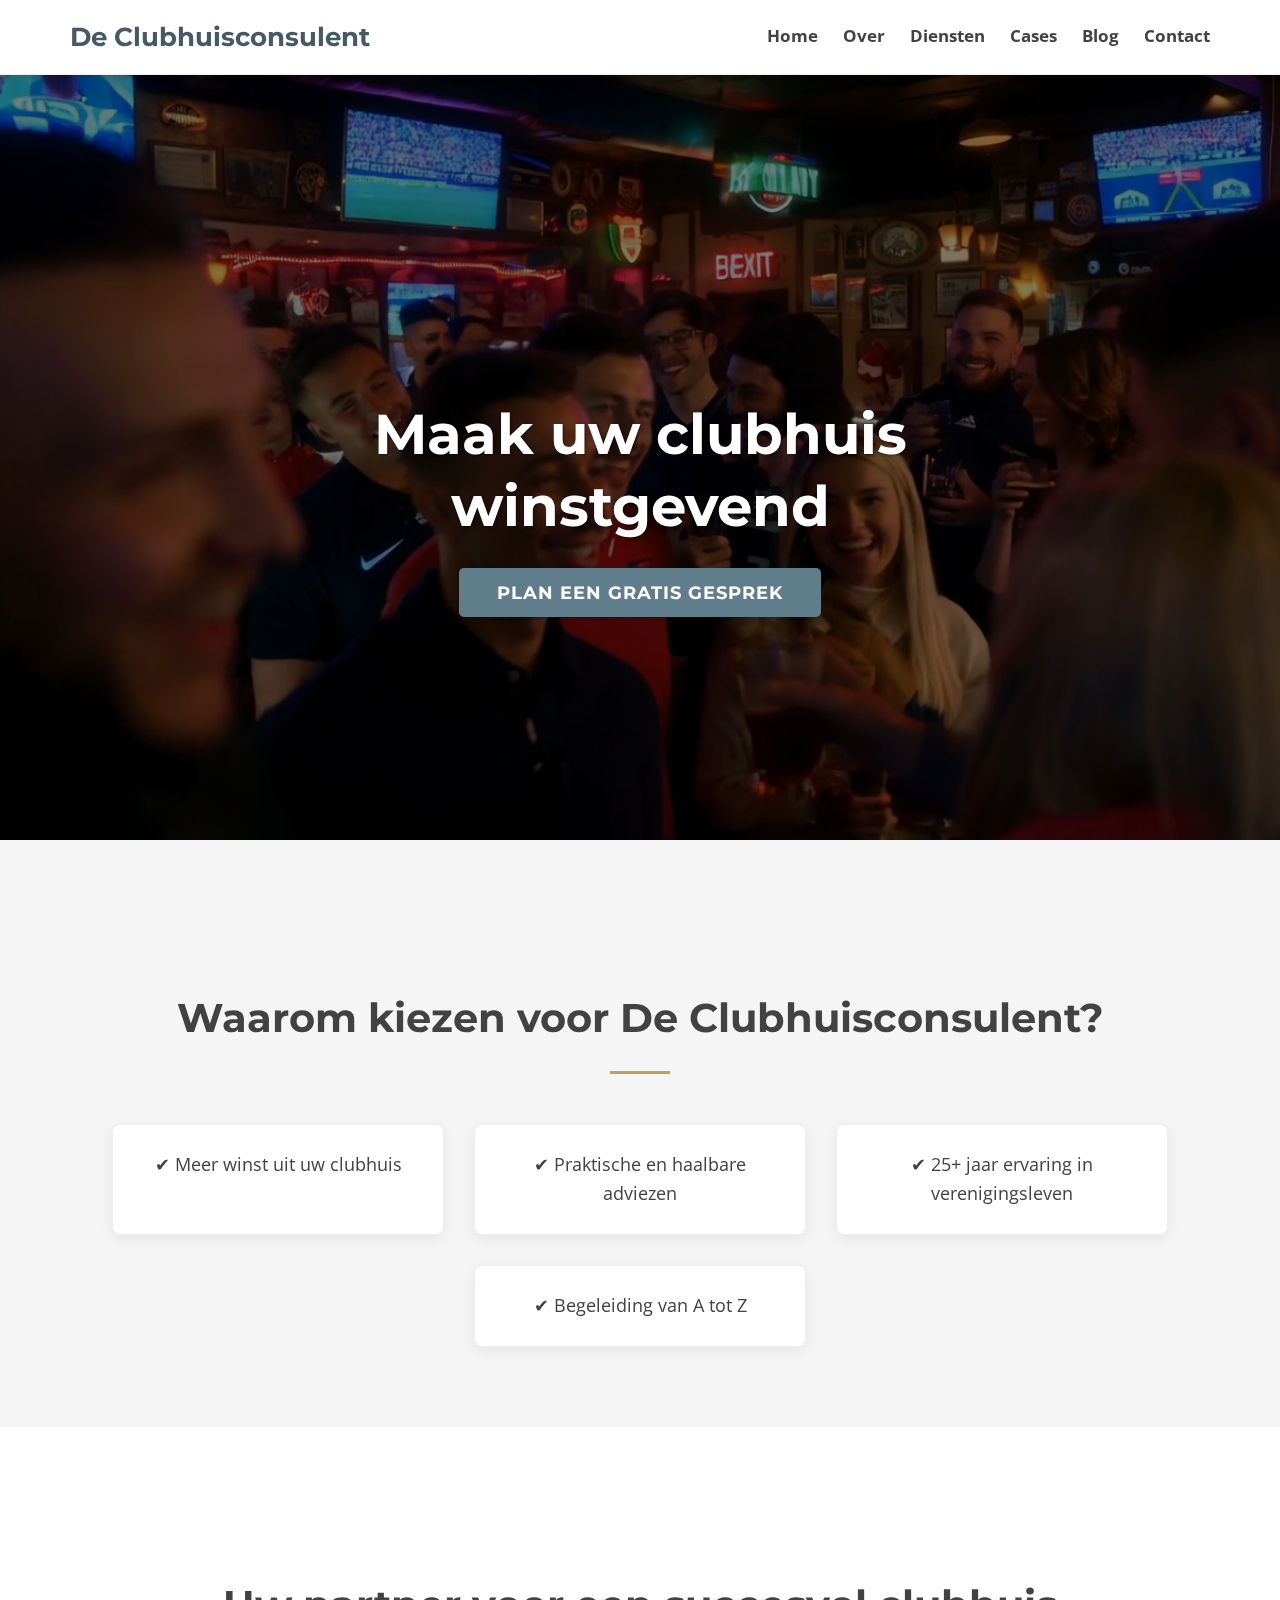
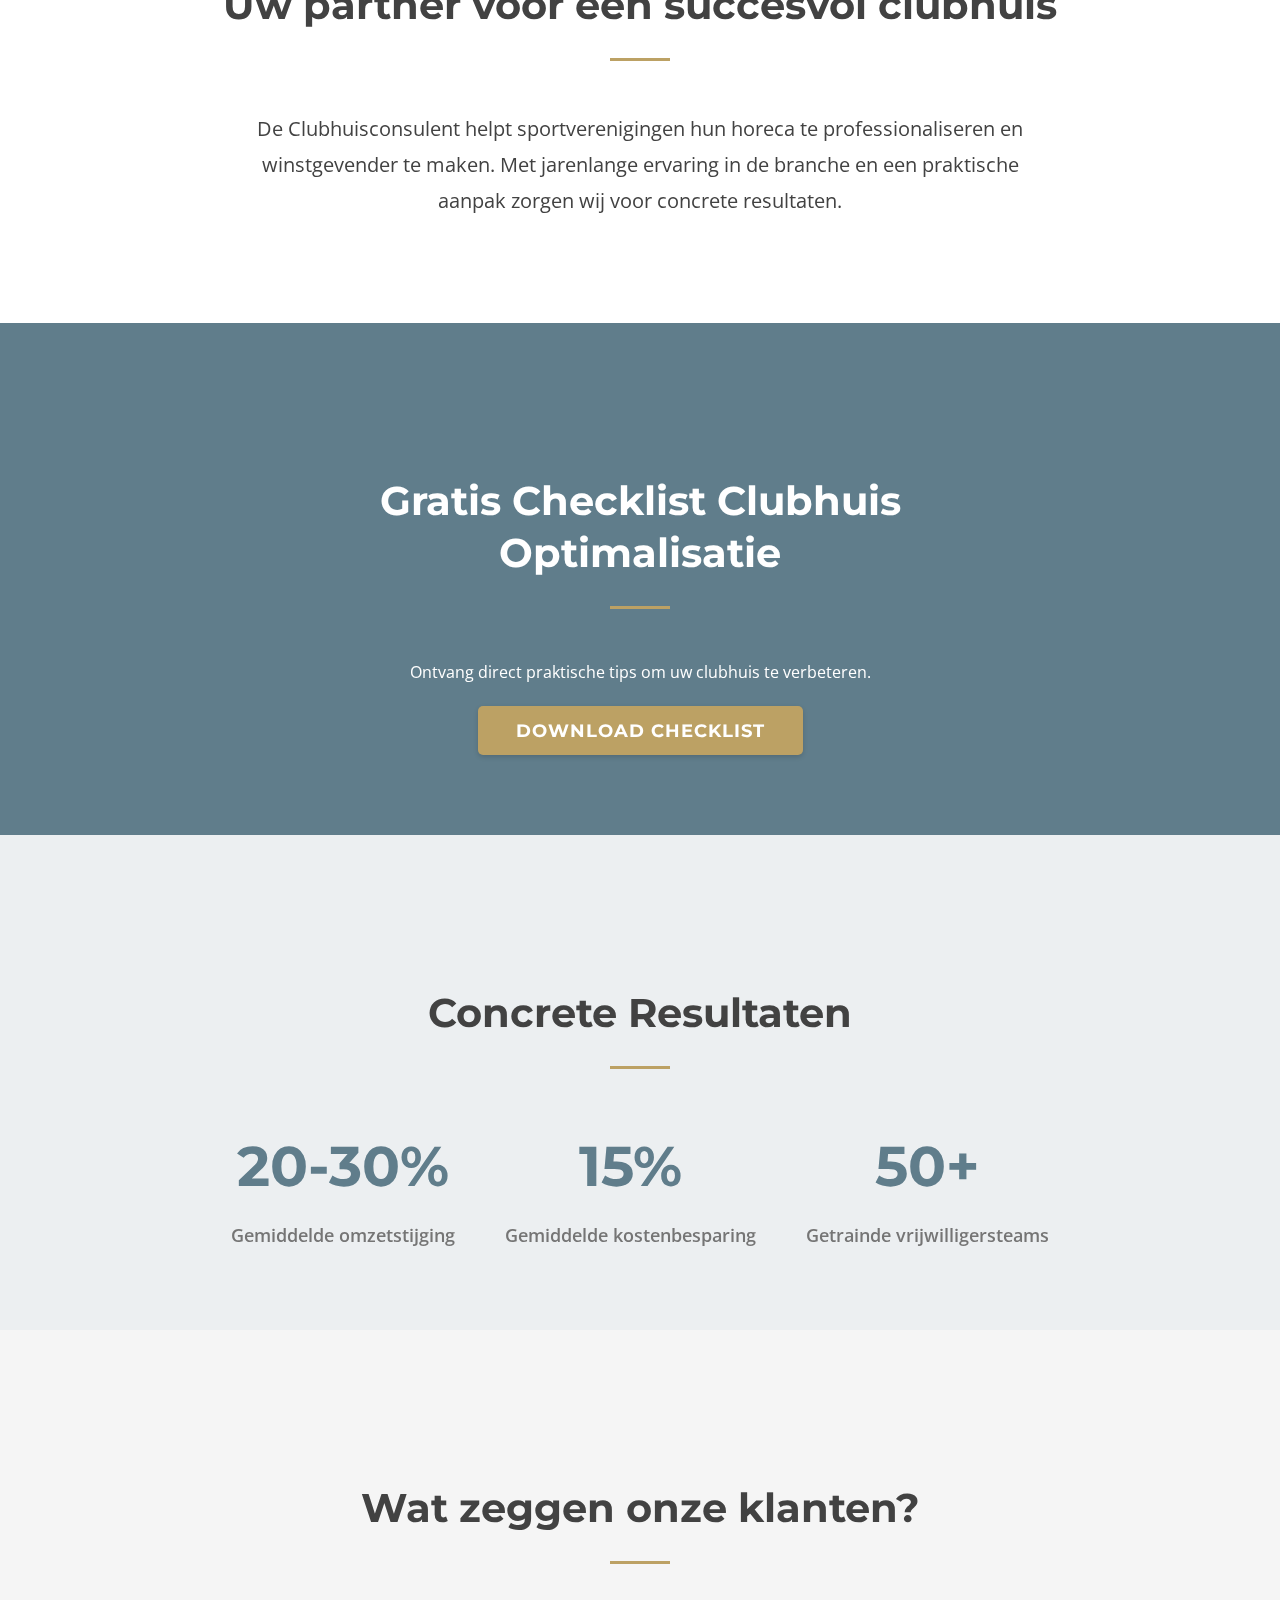
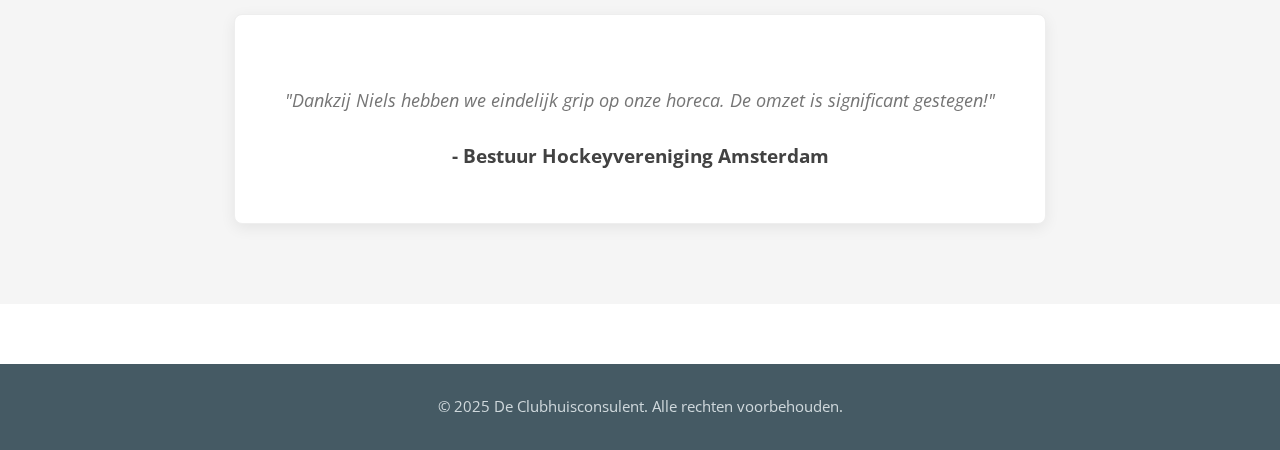
<file: index.html>
<!DOCTYPE html>
<html lang="nl">
<head>
<meta charset="UTF-8" />
<meta name="viewport" content="width=device-width, initial-scale=1.0"/>
<meta name="description" content="De Clubhuisconsulent helpt sportverenigingen hun clubhuis winstgevend te maken met advies over horeca, HACCP, verpachting, training en data-analyse."/>
<title>De Clubhuisconsulent - Optimaliseer uw Clubhuis Horeca</title>
<link rel="preconnect" href="https://fonts.googleapis.com">
<link rel="preconnect" href="https://fonts.gstatic.com" crossorigin>
<link href="https://fonts.googleapis.com/css2?family=PT+Sans:wght@400;700&family=Montserrat:wght@400;700&family=Open+Sans&display=swap" rel="stylesheet">
<!-- <style>
body, html {
  margin: 0;
  padding: 0;
  font-family: 'Open Sans', sans-serif;
}
.hero {
  position: relative;
  width: 100%;
  height: 100vh;
  overflow: hidden;
}
.hero video {
  position: absolute;
  top: 50%;
  left: 50%;
  min-width: 100%;
  min-height: 100%;
  width: auto;
  height: auto;
  z-index: -1;
  transform: translate(-50%, -50%);
  object-fit: cover;
}
.hero-content {
  position: relative;
  z-index: 1;
  color: white;
  text-align: center;
  top: 50%;
  transform: translateY(-50%);
  padding: 0 20px;
}
h1 {
  font-family: 'Montserrat', sans-serif;
  font-size: 3em;
  margin-bottom: 20px;
}
button {
  background-color: #ff6600;
  color: white;
  border: none;
  padding: 15px 30px;
  font-size: 1.2em;
  cursor: pointer;
  border-radius: 5px;
  background-color: #005f99; /* Nieuwe kleur */
}
button:hover {
  background-color: #004c7d; /* Donkerdere hover kleur */
}
.overlay {
  position: absolute;
  top:0;
  left:0;
  width:100%;
  height:100%;
  background: rgba(0,0,0,0.4);
  z-index:0;
}

/* Navbar styling */
.navbar {
  background-color: #003366;
  padding: 15px 20px;
}
.nav-container {
  display: flex;
  justify-content: space-between;
  align-items: center;
  max-width: 1200px;
  margin: 0 auto;
}
.logo {
  font-family: 'Montserrat', sans-serif;
  font-size: 1.5em;
  color: white;
}
.nav-links {
  list-style: none;
  margin: 0;
  padding: 0;
  display: flex;
  gap: 20px;
}
.nav-links li a {
  color: white;
  text-decoration: none;
  font-weight: bold;
}
.nav-links li a:hover {
  text-decoration: underline;
}

/* USP sectie */
.usps {
  padding: 50px 20px;
  background-color: #f2f2f2;
  text-align: center;
}
.usps h2 {
  font-family: 'Montserrat', sans-serif;
  font-size: 2em;
  margin-bottom: 30px;
}
.usp-grid {
  display: flex;
  flex-wrap: wrap;
  justify-content: center;
  gap: 20px;
}
.usp-item {
  background: white;
  padding: 20px;
  border-radius: 8px;
  flex: 1 1 200px;
  max-width: 250px;
  box-shadow: 0 2px 8px rgba(0,0,0,0.1);
  font-size: 1.1em;
}

/* Intro sectie */
.intro {
  padding: 50px 20px;
  max-width: 1000px;
  margin: 0 auto;
  text-align: center;
}
.intro h2 {
  font-family: 'Montserrat', sans-serif;
  font-size: 2em;
  margin-bottom: 20px;
}
.intro p {
  font-size: 1.2em;
  line-height: 1.6;
}

/* CTA Secondary */
.cta-secondary {
  background-color: #005f99; /* Blauwe achtergrond */
  color: white;
  padding: 40px 20px;
  text-align: center;
}
.cta-secondary h2 {
  font-family: 'Montserrat', sans-serif;
  font-size: 2em;
  margin-bottom: 15px;
}
.cta-secondary p {
  font-size: 1.2em;
  margin-bottom: 25px;
}
.cta-secondary button {
  background-color: white;
  color: #005f99; /* Blauwe tekst */
  font-weight: bold;
}
.cta-secondary button:hover {
  background-color: #f0f0f0;
}

/* Footer */
footer {
  background-color: #003366;
  color: white;
  text-align: center;
  padding: 20px;
  margin-top: 50px;
}

/* Stats sectie */
.stats {
  padding: 50px 20px;
  background-color: #e6f2ff; /* Lichte blauwe achtergrond */
  text-align: center;
}
.stats h2 {
  font-family: 'Montserrat', sans-serif;
  font-size: 2em;
  margin-bottom: 30px;
}
.stats-grid {
  display: flex;
  flex-wrap: wrap;
  justify-content: center;
  gap: 30px;
}
.stat-item {
  display: flex;
  flex-direction: column;
  align-items: center;
}
.stat-number {
  font-family: 'Montserrat', sans-serif;
  font-size: 2.5em;
  font-weight: bold;
  color: #005f99; /* Blauwe kleur */
}
.stat-label {
  font-size: 1.1em;
  color: #333;
}

/* Testimonials sectie */
.testimonials {
  padding: 50px 20px;
  text-align: center;
}
.testimonials h2 {
  font-family: 'Montserrat', sans-serif;
  font-size: 2em;
  margin-bottom: 30px;
}
.testimonial-slider {
  max-width: 800px;
  margin: 0 auto;
  position: relative;
  overflow: hidden; /* Basic setup for slider */
}
.testimonial-item {
  display: none; /* Hide all items by default */
  padding: 20px;
  font-style: italic;
  line-height: 1.6;
}
.testimonial-item.active {
  display: block; /* Show active item */
}
.testimonial-item cite {
  display: block;
  margin-top: 10px;
  font-weight: bold;
  font-style: normal;
  color: #555;
}
</style> -->
<link rel="stylesheet" href="style.css">
</head>
<body>

<header>
  <div class="container">
    <div class="logo">De Clubhuisconsulent</div>
    <nav>
      <ul>
        <li><a href="index.html">Home</a></li>
        <li><a href="over.html">Over</a></li>
        <li><a href="diensten.html">Diensten</a></li>
      <li><a href="cases.html">Cases</a></li>
        <li><a href="blog.html">Blog</a></li>
        <li><a href="contact.html">Contact</a></li>
      </ul>
    </nav>
  </div>
</header>

<div class="hero">
  <video autoplay muted loop playsinline>
    <source src="hero-video.mp4" type="video/mp4">
    Uw browser ondersteunt deze video niet.
  </video>
  <div class="overlay"></div>
  <div class="hero-content container">
    <h1>Maak uw clubhuis winstgevend</h1>
    <button class="btn">Plan een gratis gesprek</button>
  </div>
</div>

<section class="usps section">
  <div class="container">
    <div class="section-title text-center"> <!-- Added text-center for this section -->
      <h2>Waarom kiezen voor De Clubhuisconsulent?</h2>
    </div>
    <div class="usp-grid">
      <div class="usp-item">✔ Meer winst uit uw clubhuis</div>
      <div class="usp-item">✔ Praktische en haalbare adviezen</div>
    <div class="usp-item">✔ 25+ jaar ervaring in verenigingsleven</div>
      <div class="usp-item">✔ Begeleiding van A tot Z</div>
    </div>
  </div>
</section>

<section class="intro section">
  <div class="container">
    <div class="section-title text-center">
       <h2>Uw partner voor een succesvol clubhuis</h2>
    </div>
    <p>De Clubhuisconsulent helpt sportverenigingen hun horeca te professionaliseren en winstgevender te maken. Met jarenlange ervaring in de branche en een praktische aanpak zorgen wij voor concrete resultaten.</p>
  </div>
</section>

<section class="cta-secondary section">
 <div class="container text-center">
    <div class="section-title text-center">
      <h2>Gratis Checklist Clubhuis Optimalisatie</h2>
    </div>
    <p>Ontvang direct praktische tips om uw clubhuis te verbeteren.</p>
    <button class="btn btn-secondary">Download Checklist</button> <!-- Applied btn and btn-secondary -->
  </div>
</section>

<section class="stats section">
  <div class="container">
     <div class="section-title text-center">
       <h2>Concrete Resultaten</h2>
     </div>
     <div class="stats-grid">
       <div class="stat-item">
         <span class="stat-number">20-30%</span>
         <span class="stat-label">Gemiddelde omzetstijging</span>
       </div>
       <div class="stat-item">
         <span class="stat-number">15%</span>
         <span class="stat-label">Gemiddelde kostenbesparing</span>
       </div>
       <div class="stat-item">
         <span class="stat-number">50+</span>
         <span class="stat-label">Getrainde vrijwilligersteams</span>
       </div>
     </div>
  </div>
</section>

<section class="testimonials section">
  <div class="container">
    <div class="section-title text-center">
      <h2>Wat zeggen onze klanten?</h2>
    </div>
    <div class="testimonial-slider">
      <div class="testimonial-item active">
        <p>"Dankzij Niels hebben we eindelijk grip op onze horeca. De omzet is significant gestegen!"</p>
        <cite>- Bestuur Hockeyvereniging Amsterdam</cite>
      </div>
      <div class="testimonial-item">
        <p>"De trainingen voor onze vrijwilligers waren praktisch en direct toepasbaar. Een aanrader!"</p>
        <cite>- Barcommissie Tennisvereniging Regio A'dam</cite>
      </div>
      <!-- Add more testimonials as needed -->
    </div>
    <!-- Basic slider controls (optional, requires JS) -->
  </div>
</section>

<footer>
  <div class="container">
     <p>&copy; 2025 De Clubhuisconsulent. Alle rechten voorbehouden.</p>
     <!-- Add other footer content like links if needed -->
  </div>
</footer>

<script>
  // Basic Testimonial Slider
  const slider = document.querySelector('.testimonial-slider');
  const items = slider.querySelectorAll('.testimonial-item');
  let currentItem = 0;

  function showItem(index) {
    items.forEach((item, i) => {
      item.classList.remove('active');
      if (i === index) {
        item.classList.add('active');
      }
    });
  }

  function nextItem() {
    currentItem = (currentItem + 1) % items.length;
    showItem(currentItem);
  }

  // Initial display
  showItem(currentItem);

  // Auto-play slider
  setInterval(nextItem, 5000); // Change testimonial every 5 seconds
</script>

</body>
</html>
</file>
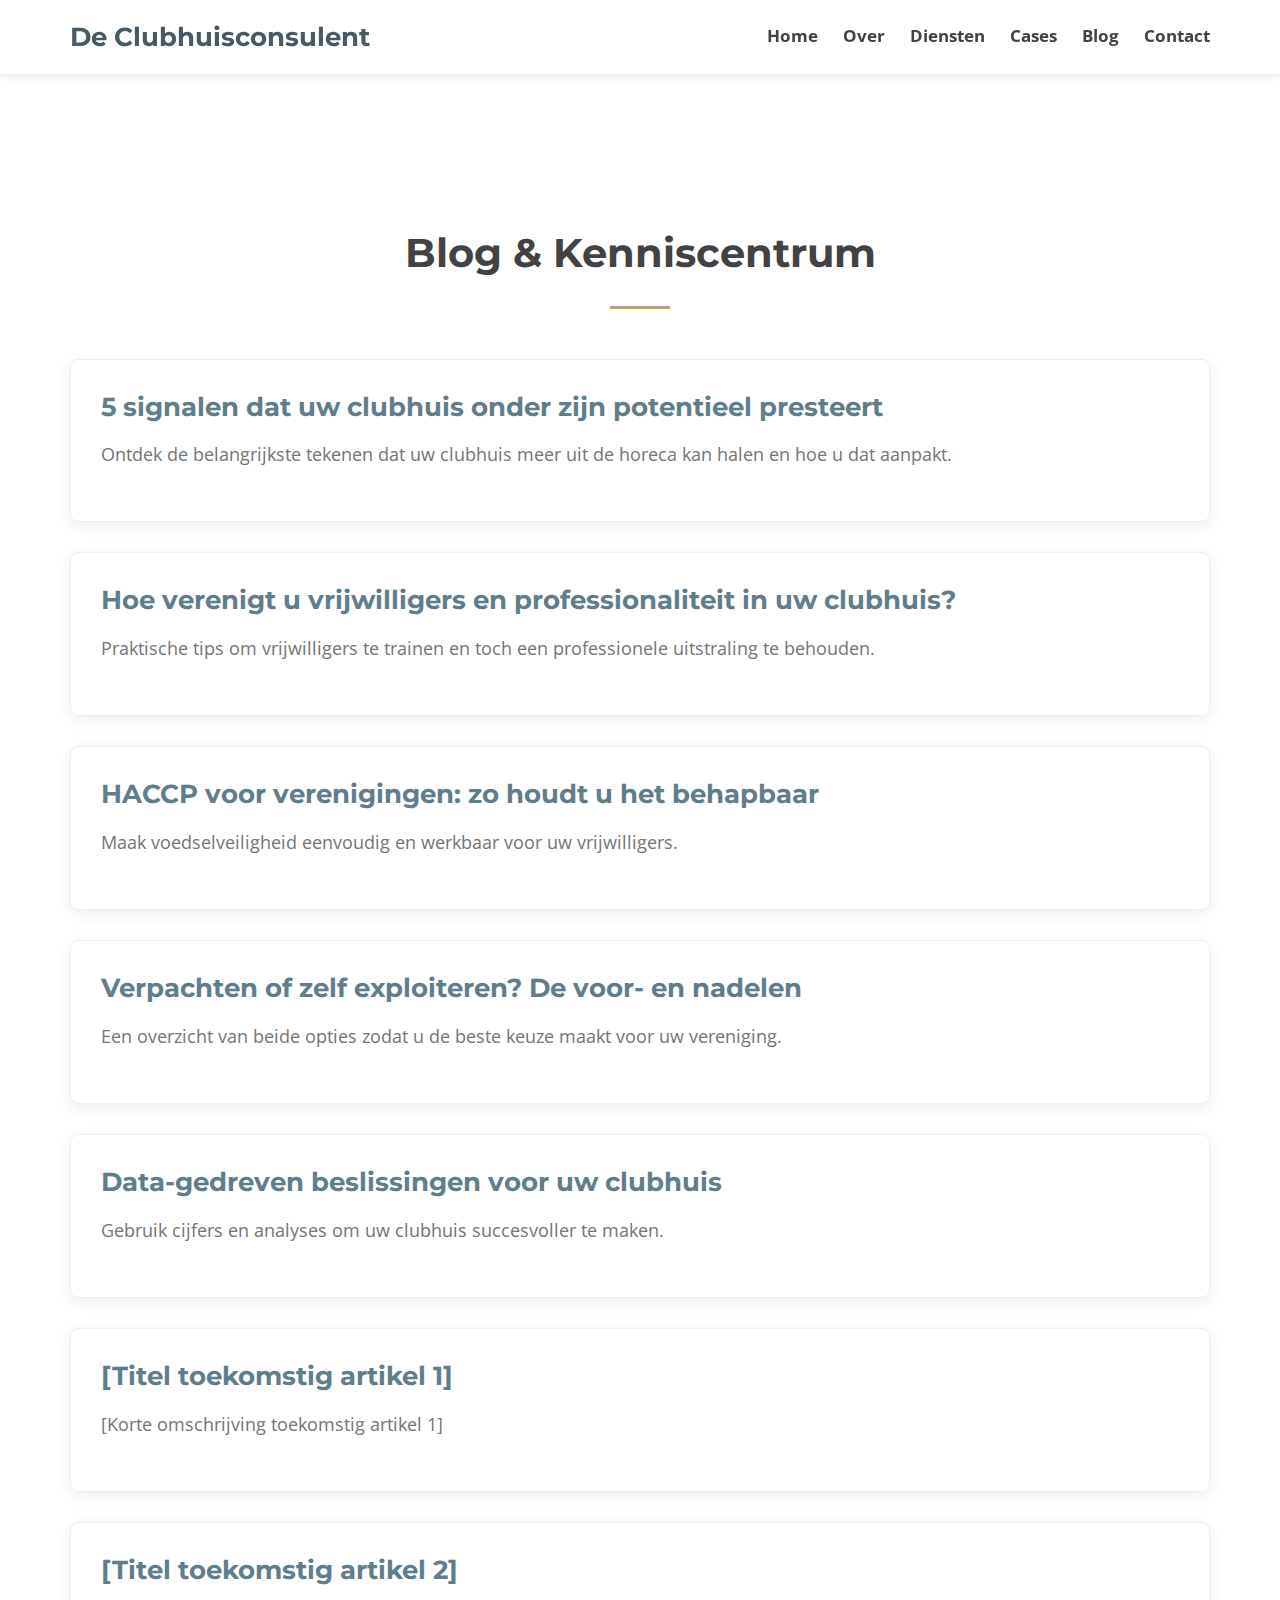
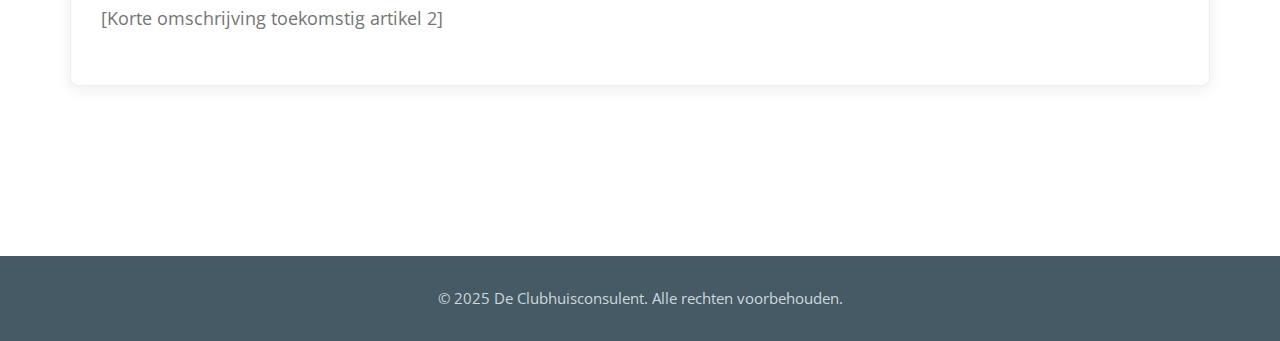
<file: blog.html>
<!DOCTYPE html>
<html lang="nl">
<head>
<meta charset="UTF-8" />
<meta name="viewport" content="width=device-width, initial-scale=1.0"/>
<meta name="description" content="Lees artikelen en tips van De Clubhuisconsulent over clubhuis optimalisatie, horeca, vrijwilligers, HACCP en meer voor sportverenigingen."/>
<title>Blog - De Clubhuisconsulent</title>
<link rel="preconnect" href="https://fonts.googleapis.com">
<link rel="preconnect" href="https://fonts.gstatic.com" crossorigin>
<link href="https://fonts.googleapis.com/css2?family=PT+Sans:wght@400;700&family=Montserrat:wght@400;700&family=Open+Sans&display=swap" rel="stylesheet">
<link rel="stylesheet" href="style.css" /> <!-- Added stylesheet link -->
<!-- <style>
body, html { margin:0; padding:0; font-family:'Open Sans',sans-serif; }
nav { background:#003366; padding:15px 20px; }
nav .nav-container { max-width:1200px; margin:0 auto; display:flex; justify-content:space-between; align-items:center; }
.logo { font-family:'Montserrat',sans-serif; font-size:1.5em; color:white; }
.nav-links { list-style:none; margin:0; padding:0; display:flex; gap:20px; }
.nav-links li a { color:white; text-decoration:none; font-weight:bold; }
.nav-links li a:hover { text-decoration:underline; }
main { max-width:1000px; margin:50px auto; padding:0 20px; }
h1 { font-family:'Montserrat',sans-serif; font-size:2.5em; margin-bottom:20px; text-align:center; }
.article { background:#f2f2f2; padding:20px; border-radius:8px; margin-bottom:20px; box-shadow:0 2px 8px rgba(0,0,0,0.1); }
h2 { font-family:'Montserrat',sans-serif; font-size:1.5em; margin-bottom:10px; }
p { font-size:1.1em; line-height:1.6; }
footer { background:#003366; color:white; text-align:center; padding:20px; margin-top:50px; }
</style> -->
</head>
<body>
<header>
  <div class="container">
    <div class="logo">De Clubhuisconsulent</div>
    <nav>
      <ul>
        <li><a href="index.html">Home</a></li>
        <li><a href="over.html">Over</a></li>
        <li><a href="diensten.html">Diensten</a></li>
      <li><a href="cases.html">Cases</a></li>
        <li><a href="blog.html">Blog</a></li>
        <li><a href="contact.html">Contact</a></li>
      </ul>
    </nav>
  </div>
</header>

<main class="section"> <!-- Added section class -->
 <div class="container"> <!-- Added container -->
    <div class="section-title text-center"> <!-- Added section-title -->
      <h1>Blog & Kenniscentrum</h1>
    </div>

    <div class="article">
      <h2>5 signalen dat uw clubhuis onder zijn potentieel presteert</h2>
<p>Ontdek de belangrijkste tekenen dat uw clubhuis meer uit de horeca kan halen en hoe u dat aanpakt.</p>
</div>

<div class="article">
<h2>Hoe verenigt u vrijwilligers en professionaliteit in uw clubhuis?</h2>
<p>Praktische tips om vrijwilligers te trainen en toch een professionele uitstraling te behouden.</p>
</div>

<div class="article">
<h2>HACCP voor verenigingen: zo houdt u het behapbaar</h2>
<p>Maak voedselveiligheid eenvoudig en werkbaar voor uw vrijwilligers.</p>
</div>

<div class="article">
<h2>Verpachten of zelf exploiteren? De voor- en nadelen</h2>
<p>Een overzicht van beide opties zodat u de beste keuze maakt voor uw vereniging.</p>
</div>

<div class="article">
<h2>Data-gedreven beslissingen voor uw clubhuis</h2>
<p>Gebruik cijfers en analyses om uw clubhuis succesvoller te maken.</p>
</div>

<!-- Placeholder for future articles -->
<div class="article placeholder">
<h2>[Titel toekomstig artikel 1]</h2>
<p>[Korte omschrijving toekomstig artikel 1]</p>
</div>
<div class="article placeholder">
<h2>[Titel toekomstig artikel 2]</h2>
      <p>[Korte omschrijving toekomstig artikel 2]</p>
    </div>

  </div> <!-- Close container -->
</main>

<footer>
  <div class="container"> <!-- Added container -->
    <p>&copy; 2025 De Clubhuisconsulent. Alle rechten voorbehouden.</p>
  </div>
</footer>
</body>
</html>
</file>
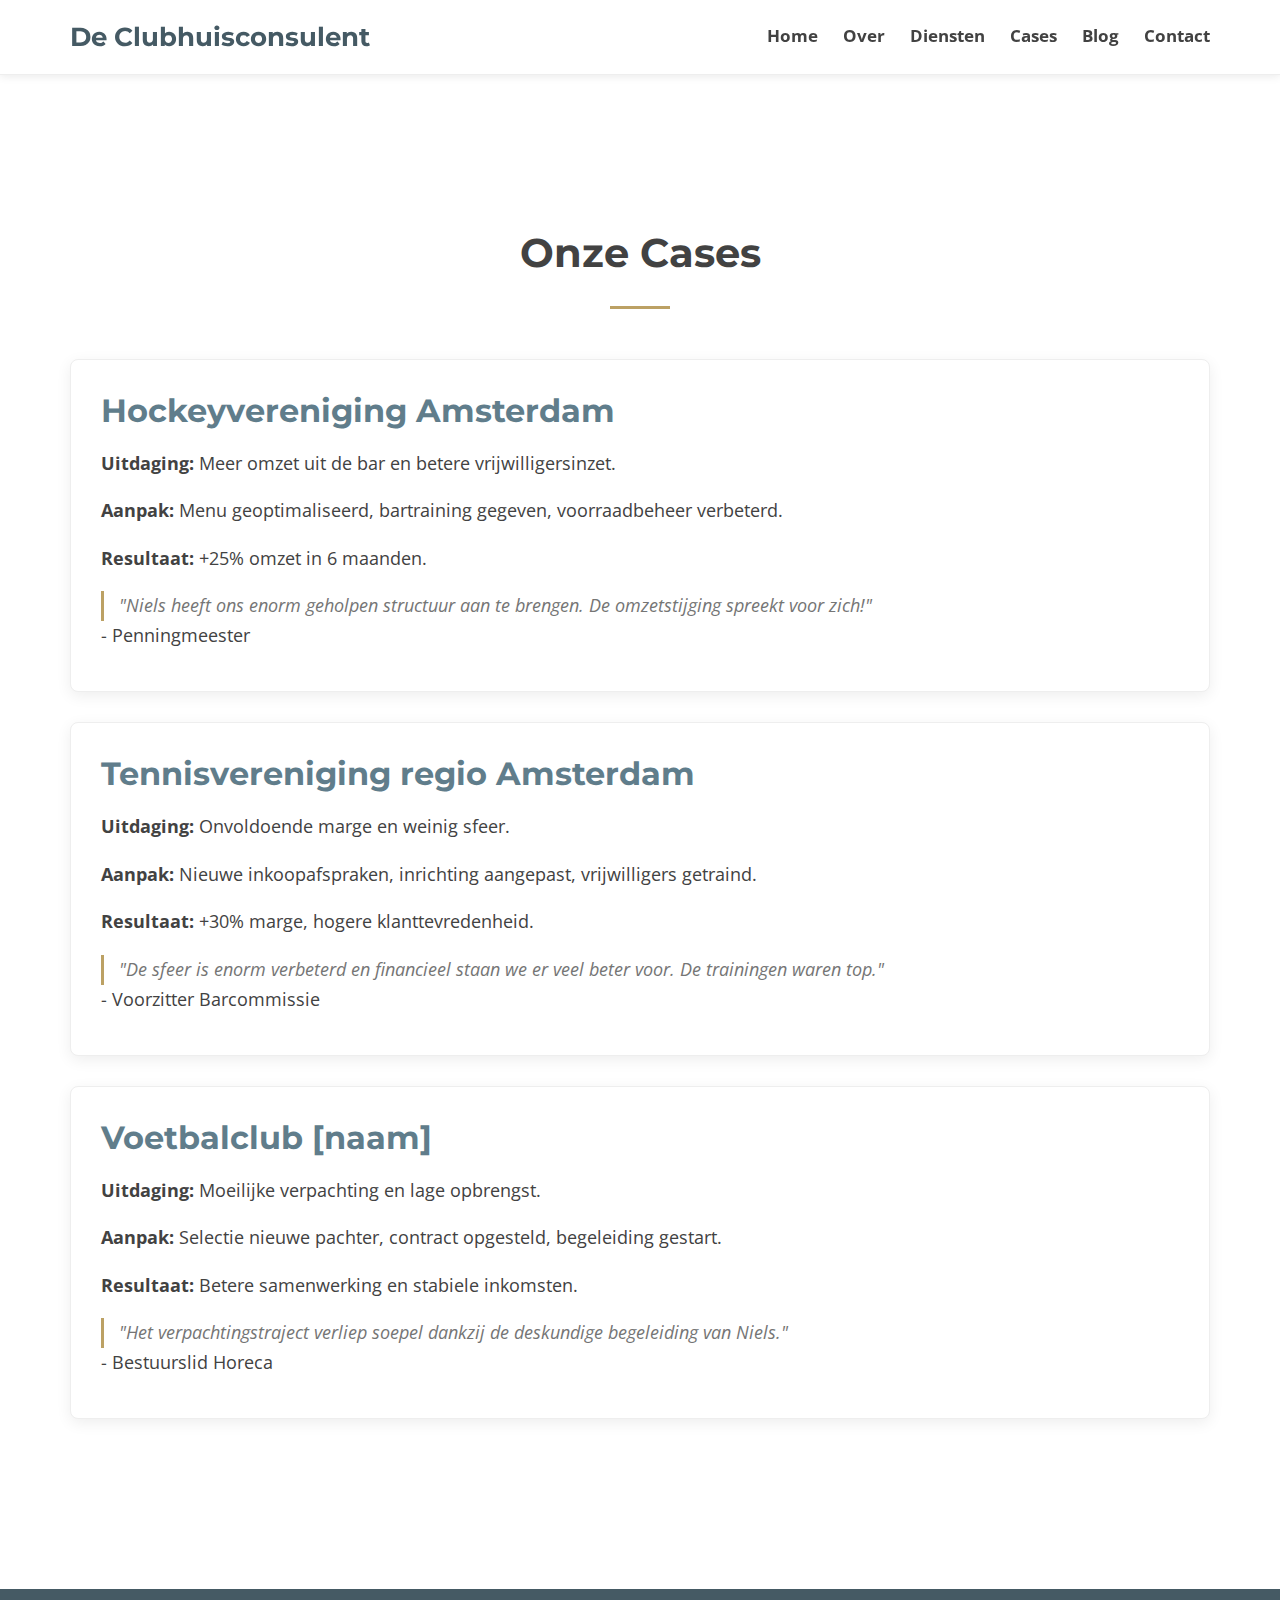
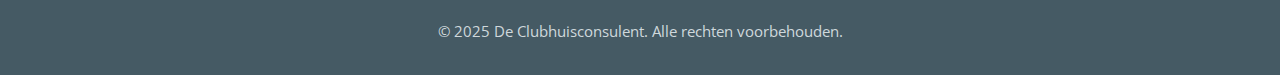
<file: cases.html>
<!DOCTYPE html>
<html lang="nl">
<head>
<meta charset="UTF-8" />
<meta name="viewport" content="width=device-width, initial-scale=1.0"/>
<meta name="description" content="Bekijk praktijkvoorbeelden van hoe De Clubhuisconsulent sportverenigingen heeft geholpen met omzetstijging, kostenbesparing en professionalisering."/>
<title>Cases - De Clubhuisconsulent</title>
<link rel="preconnect" href="https://fonts.googleapis.com">
<link rel="preconnect" href="https://fonts.gstatic.com" crossorigin>
<link href="https://fonts.googleapis.com/css2?family=PT+Sans:wght@400;700&family=Montserrat:wght@400;700&family=Open+Sans&display=swap" rel="stylesheet">
<link rel="stylesheet" href="style.css" /> <!-- Added stylesheet link -->
<!-- <style>
body, html { margin:0; padding:0; font-family:'Open Sans',sans-serif; }
nav { background:#003366; padding:15px 20px; }
nav .nav-container { max-width:1200px; margin:0 auto; display:flex; justify-content:space-between; align-items:center; }
.logo { font-family:'Montserrat',sans-serif; font-size:1.5em; color:white; }
.nav-links { list-style:none; margin:0; padding:0; display:flex; gap:20px; }
.nav-links li a { color:white; text-decoration:none; font-weight:bold; }
.nav-links li a:hover { text-decoration:underline; }
main { max-width:1000px; margin:50px auto; padding:0 20px; }
h1 { font-family:'Montserrat',sans-serif; font-size:2.5em; margin-bottom:20px; text-align:center; }
.case { background:#f2f2f2; padding:20px; border-radius:8px; margin-bottom:20px; box-shadow:0 2px 8px rgba(0,0,0,0.1); }
h2 { font-family:'Montserrat',sans-serif; font-size:1.5em; margin-bottom:10px; }
p { font-size:1.1em; line-height:1.6; }
footer { background:#003366; color:white; text-align:center; padding:20px; margin-top:50px; }
</style> -->
</head>
<body>
<header>
  <div class="container">
    <div class="logo">De Clubhuisconsulent</div>
    <nav>
      <ul>
        <li><a href="index.html">Home</a></li>
        <li><a href="over.html">Over</a></li>
        <li><a href="diensten.html">Diensten</a></li>
      <li><a href="cases.html">Cases</a></li>
        <li><a href="blog.html">Blog</a></li>
        <li><a href="contact.html">Contact</a></li>
      </ul>
    </nav>
  </div>
</header>

<main class="section"> <!-- Added section class -->
 <div class="container"> <!-- Added container -->
    <div class="section-title text-center"> <!-- Added section-title -->
      <h1>Onze Cases</h1>
    </div>

    <div class="case">
      <h2>Hockeyvereniging Amsterdam</h2>
<p><strong>Uitdaging:</strong> Meer omzet uit de bar en betere vrijwilligersinzet.</p>
<p><strong>Aanpak:</strong> Menu geoptimaliseerd, bartraining gegeven, voorraadbeheer verbeterd.</p>
<p><strong>Resultaat:</strong> +25% omzet in 6 maanden.</p>
<p><em>"Niels heeft ons enorm geholpen structuur aan te brengen. De omzetstijging spreekt voor zich!"</em> - Penningmeester</p>
</div>

<div class="case">
<h2>Tennisvereniging regio Amsterdam</h2>
<p><strong>Uitdaging:</strong> Onvoldoende marge en weinig sfeer.</p>
<p><strong>Aanpak:</strong> Nieuwe inkoopafspraken, inrichting aangepast, vrijwilligers getraind.</p>
<p><strong>Resultaat:</strong> +30% marge, hogere klanttevredenheid.</p>
<p><em>"De sfeer is enorm verbeterd en financieel staan we er veel beter voor. De trainingen waren top."</em> - Voorzitter Barcommissie</p>
</div>

<div class="case">
<h2>Voetbalclub [naam]</h2>
<p><strong>Uitdaging:</strong> Moeilijke verpachting en lage opbrengst.</p>
<p><strong>Aanpak:</strong> Selectie nieuwe pachter, contract opgesteld, begeleiding gestart.</p>
<p><strong>Resultaat:</strong> Betere samenwerking en stabiele inkomsten.</p>
      <p><em>"Het verpachtingstraject verliep soepel dankzij de deskundige begeleiding van Niels."</em> - Bestuurslid Horeca</p>
    </div>

  </div> <!-- Close container -->
</main>

<footer>
  <div class="container"> <!-- Added container -->
    <p>&copy; 2025 De Clubhuisconsulent. Alle rechten voorbehouden.</p>
  </div>
</footer>
</body>
</html>
</file>
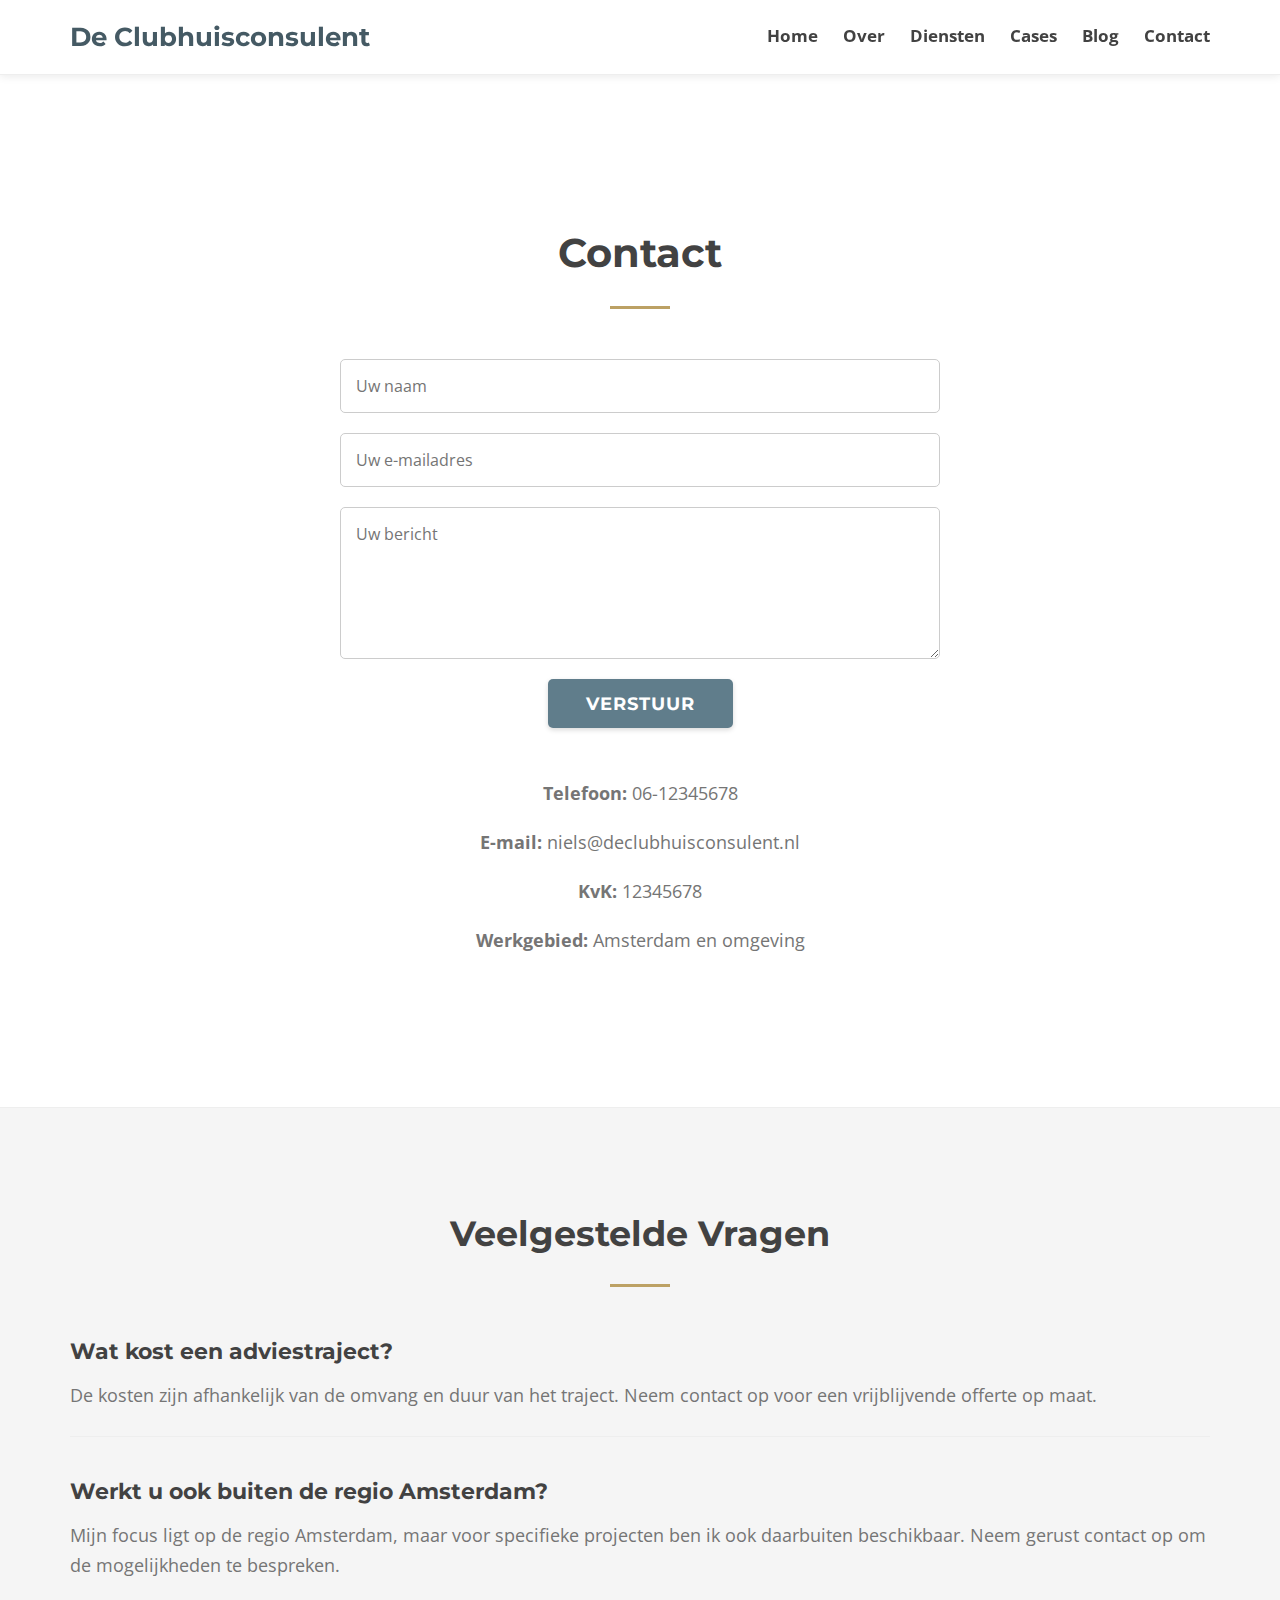
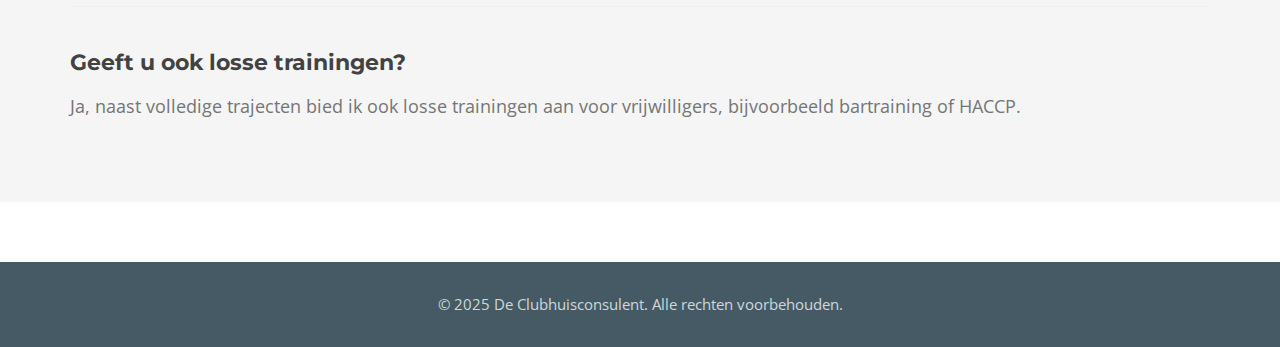
<file: contact.html>
<!DOCTYPE html>
<html lang="nl">
<head>
<meta charset="UTF-8" />
<meta name="viewport" content="width=device-width, initial-scale=1.0"/>
<meta name="description" content="Neem contact op met De Clubhuisconsulent voor een vrijblijvend gesprek over het optimaliseren van uw clubhuis horeca. Bel, mail of vul het formulier in."/>
<title>Contact - De Clubhuisconsulent</title>
<link rel="preconnect" href="https://fonts.googleapis.com">
<link rel="preconnect" href="https://fonts.gstatic.com" crossorigin>
<link href="https://fonts.googleapis.com/css2?family=PT+Sans:wght@400;700&family=Montserrat:wght@400;700&family=Open+Sans&display=swap" rel="stylesheet">
<link rel="stylesheet" href="style.css" /> <!-- Added stylesheet link -->
<!-- <style>
body, html { margin:0; padding:0; font-family:'Open Sans',sans-serif; }
nav { background:#003366; padding:15px 20px; }
nav .nav-container { max-width:1200px; margin:0 auto; display:flex; justify-content:space-between; align-items:center; }
.logo { font-family:'Montserrat',sans-serif; font-size:1.5em; color:white; }
.nav-links { list-style:none; margin:0; padding:0; display:flex; gap:20px; }
.nav-links li a { color:white; text-decoration:none; font-weight:bold; }
.nav-links li a:hover { text-decoration:underline; }
main { max-width:800px; margin:50px auto; padding:0 20px; }
h1 { font-family:'Montserrat',sans-serif; font-size:2.5em; margin-bottom:20px; text-align:center; }
form { display:flex; flex-direction:column; gap:15px; }
input, textarea { padding:10px; font-size:1em; border:1px solid #ccc; border-radius:5px; }
button { background-color:#005f99; color:white; border:none; padding:15px; font-size:1.2em; cursor:pointer; border-radius:5px; } /* Nieuwe kleur */
button:hover { background-color:#004c7d; } /* Donkerdere hover kleur */
.contact-info { margin-top:40px; font-size:1.1em; }

/* FAQ sectie */
.faq { margin-top: 60px; }
.faq h2 { font-family:'Montserrat',sans-serif; font-size:2em; text-align:center; margin-bottom:30px; }
.faq-item { margin-bottom: 20px; border-bottom: 1px solid #eee; padding-bottom: 20px; }
.faq-item h3 { font-family:'Montserrat',sans-serif; font-size:1.3em; margin-bottom:10px; }
.faq-item p { font-size:1.1em; line-height:1.6; margin:0; }

footer { background:#003366; color:white; text-align:center; padding:20px; margin-top:50px; }
</style> -->
</head>
<body>
<header>
  <div class="container">
    <div class="logo">De Clubhuisconsulent</div>
    <nav>
      <ul>
        <li><a href="index.html">Home</a></li>
        <li><a href="over.html">Over</a></li>
        <li><a href="diensten.html">Diensten</a></li>
      <li><a href="cases.html">Cases</a></li>
        <li><a href="blog.html">Blog</a></li>
        <li><a href="contact.html">Contact</a></li>
      </ul>
    </nav>
  </div>
</header>

<main class="section"> <!-- Added section class -->
 <div class="container"> <!-- Added container -->
    <div class="section-title text-center"> <!-- Added section-title -->
      <h1>Contact</h1>
    </div>
    <form>
      <input type="text" placeholder="Uw naam" required />
      <input type="email" placeholder="Uw e-mailadres" required />
      <textarea rows="5" placeholder="Uw bericht" required></textarea>
      <button type="submit" class="btn">Verstuur</button> <!-- Added btn class -->
    </form>

    <div class="contact-info">
  <p><strong>Telefoon:</strong> 06-12345678</p>
  <p><strong>E-mail:</strong> niels@declubhuisconsulent.nl</p>
  <p><strong>KvK:</strong> 12345678</p>
      <p><strong>Werkgebied:</strong> Amsterdam en omgeving</p>
    </div>
  </div> <!-- Close container -->
</main>

<section class="faq section"> <!-- Added section class -->
 <div class="container"> <!-- Added container -->
    <div class="section-title text-center"> <!-- Added section-title -->
      <h2>Veelgestelde Vragen</h2>
    </div>
    <div class="faq-item">
      <h3>Wat kost een adviestraject?</h3>
      <p>De kosten zijn afhankelijk van de omvang en duur van het traject. Neem contact op voor een vrijblijvende offerte op maat.</p>
  </div>
  <div class="faq-item">
    <h3>Werkt u ook buiten de regio Amsterdam?</h3>
    <p>Mijn focus ligt op de regio Amsterdam, maar voor specifieke projecten ben ik ook daarbuiten beschikbaar. Neem gerust contact op om de mogelijkheden te bespreken.</p>
  </div>
  <div class="faq-item">
    <h3>Geeft u ook losse trainingen?</h3>
      <p>Ja, naast volledige trajecten bied ik ook losse trainingen aan voor vrijwilligers, bijvoorbeeld bartraining of HACCP.</p>
    </div>
  </div> <!-- Close container -->
</section>

<footer>
  <div class="container"> <!-- Added container -->
    <p>&copy; 2025 De Clubhuisconsulent. Alle rechten voorbehouden.</p>
  </div>
</footer>
</body>
</html>
</file>
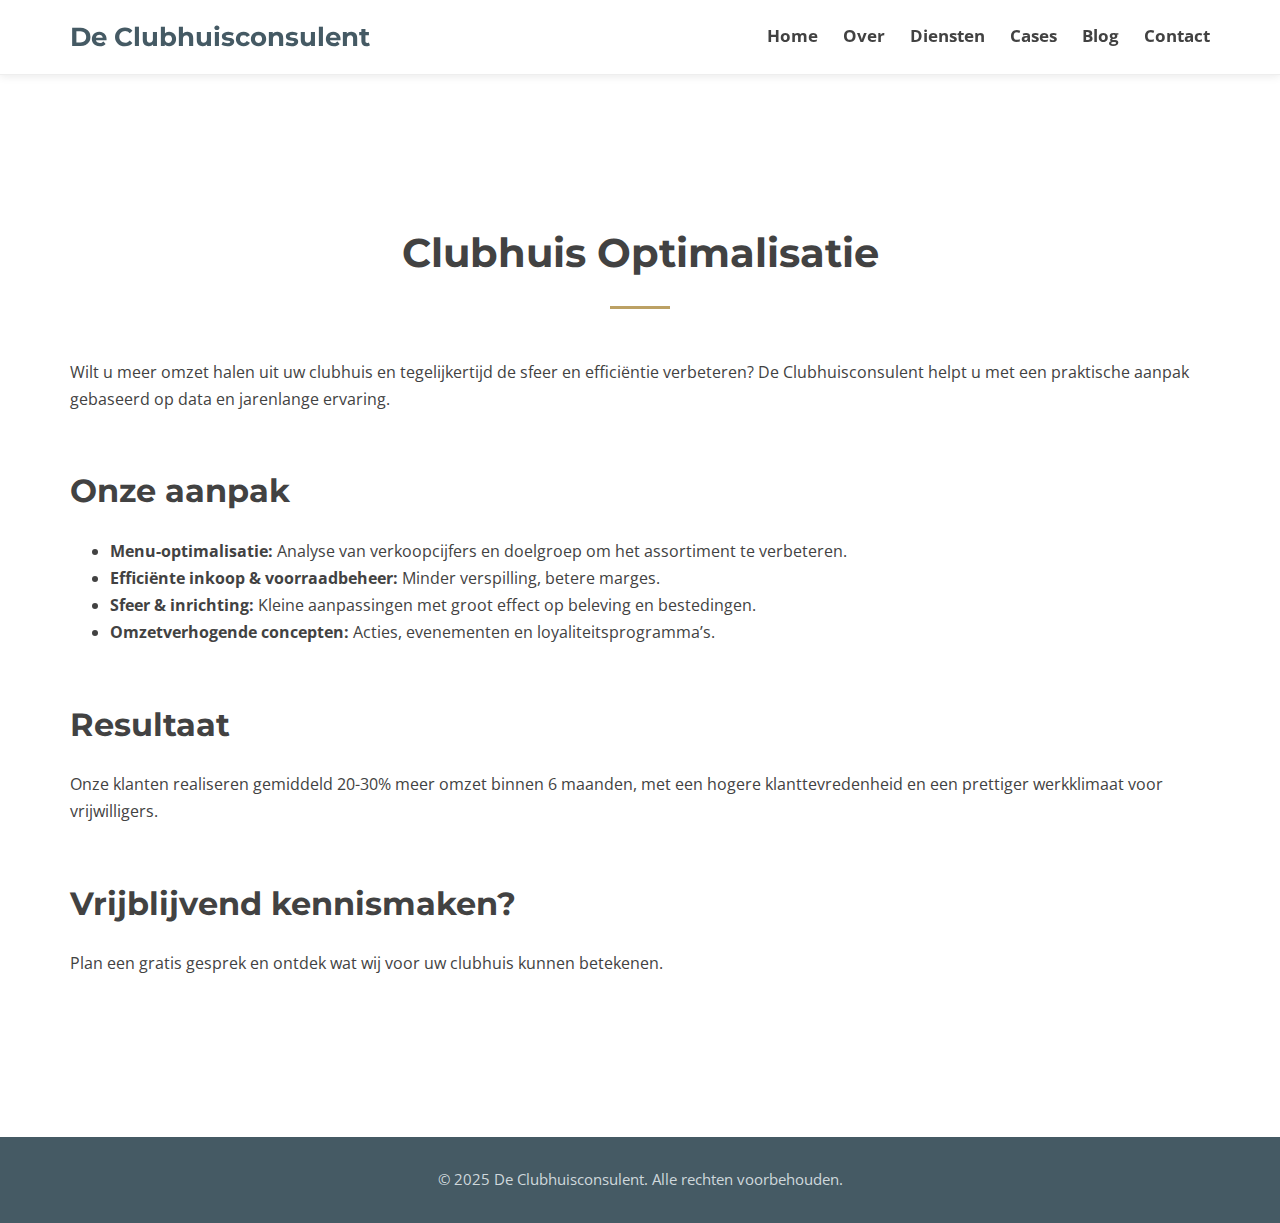
<file: dienst-clubhuis-optimalisatie.html>
<!DOCTYPE html>
<html lang="nl">
<head>
<meta charset="UTF-8" />
<meta name="viewport" content="width=device-width, initial-scale=1.0"/>
<title>Clubhuis Optimalisatie - De Clubhuisconsulent</title>
<link rel="preconnect" href="https://fonts.googleapis.com">
<link rel="preconnect" href="https://fonts.gstatic.com" crossorigin>
<link href="https://fonts.googleapis.com/css2?family=PT+Sans:wght@400;700&family=Montserrat:wght@400;700&family=Open+Sans&display=swap" rel="stylesheet">
<link rel="stylesheet" href="style.css" /> <!-- Added stylesheet link -->
<!-- <style>
body, html { margin:0; padding:0; font-family:'Open Sans',sans-serif; }
nav { background:#003366; padding:15px 20px; }
nav .nav-container { max-width:1200px; margin:0 auto; display:flex; justify-content:space-between; align-items:center; }
.logo { font-family:'Montserrat',sans-serif; font-size:1.5em; color:white; }
.nav-links { list-style:none; margin:0; padding:0; display:flex; gap:20px; }
.nav-links li a { color:white; text-decoration:none; font-weight:bold; }
.nav-links li a:hover { text-decoration:underline; }
main { max-width:1000px; margin:50px auto; padding:0 20px; }
h1 { font-family:'Montserrat',sans-serif; font-size:2.5em; margin-bottom:20px; }
h2 { font-family:'Montserrat',sans-serif; font-size:1.8em; margin-top:40px; }
p { font-size:1.2em; line-height:1.6; }
ul { font-size:1.2em; line-height:1.6; }
footer { background:#003366; color:white; text-align:center; padding:20px; margin-top:50px; }
</style> -->
</head>
<body>
<header>
  <div class="container">
    <div class="logo">De Clubhuisconsulent</div>
    <nav>
      <ul>
        <li><a href="index.html">Home</a></li>
        <li><a href="over.html">Over</a></li>
        <li><a href="diensten.html">Diensten</a></li>
      <li><a href="cases.html">Cases</a></li>
        <li><a href="blog.html">Blog</a></li>
        <li><a href="contact.html">Contact</a></li>
      </ul>
    </nav>
  </div>
</header>

<main class="section"> <!-- Added section class -->
 <div class="container"> <!-- Added container -->
    <div class="section-title"> <!-- Added section-title -->
      <h1>Clubhuis Optimalisatie</h1>
    </div>
    <p>Wilt u meer omzet halen uit uw clubhuis en tegelijkertijd de sfeer en efficiëntie verbeteren? De Clubhuisconsulent helpt u met een praktische aanpak gebaseerd op data en jarenlange ervaring.</p>

    <h2>Onze aanpak</h2>
<ul>
<li><strong>Menu-optimalisatie:</strong> Analyse van verkoopcijfers en doelgroep om het assortiment te verbeteren.</li>
<li><strong>Efficiënte inkoop & voorraadbeheer:</strong> Minder verspilling, betere marges.</li>
<li><strong>Sfeer & inrichting:</strong> Kleine aanpassingen met groot effect op beleving en bestedingen.</li>
<li><strong>Omzetverhogende concepten:</strong> Acties, evenementen en loyaliteitsprogramma’s.</li>
</ul>

<h2>Resultaat</h2>
<p>Onze klanten realiseren gemiddeld 20-30% meer omzet binnen 6 maanden, met een hogere klanttevredenheid en een prettiger werkklimaat voor vrijwilligers.</p>

<h2>Vrijblijvend kennismaken?</h2>
    <p>Plan een gratis gesprek en ontdek wat wij voor uw clubhuis kunnen betekenen.</p>
  </div> <!-- Close container -->
</main>

<footer>
  <div class="container"> <!-- Added container -->
    <p>&copy; 2025 De Clubhuisconsulent. Alle rechten voorbehouden.</p>
  </div>
</footer>
</body>
</html>
</file>
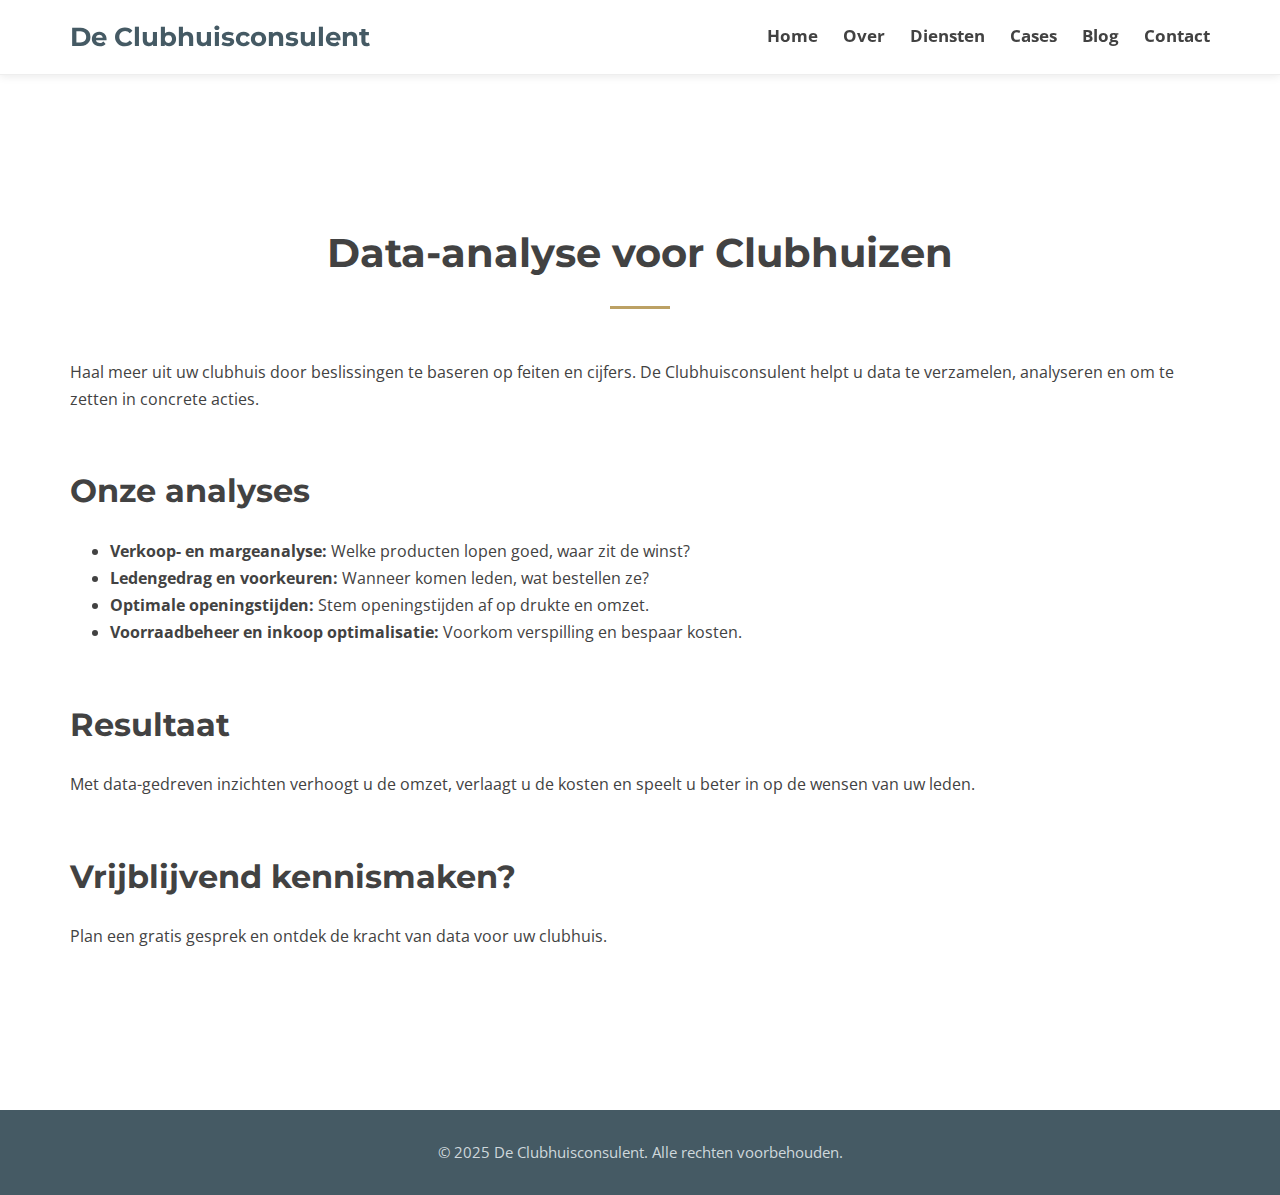
<file: dienst-data.html>
<!DOCTYPE html>
<html lang="nl">
<head>
<meta charset="UTF-8" />
<meta name="viewport" content="width=device-width, initial-scale=1.0"/>
<title>Data-analyse voor Clubhuizen - De Clubhuisconsulent</title>
<link rel="preconnect" href="https://fonts.googleapis.com">
<link rel="preconnect" href="https://fonts.gstatic.com" crossorigin>
<link href="https://fonts.googleapis.com/css2?family=PT+Sans:wght@400;700&family=Montserrat:wght@400;700&family=Open+Sans&display=swap" rel="stylesheet">
<link rel="stylesheet" href="style.css" /> <!-- Added stylesheet link -->
<!-- <style>
body, html { margin:0; padding:0; font-family:'Open Sans',sans-serif; }
nav { background:#003366; padding:15px 20px; }
nav .nav-container { max-width:1200px; margin:0 auto; display:flex; justify-content:space-between; align-items:center; }
.logo { font-family:'Montserrat',sans-serif; font-size:1.5em; color:white; }
.nav-links { list-style:none; margin:0; padding:0; display:flex; gap:20px; }
.nav-links li a { color:white; text-decoration:none; font-weight:bold; }
.nav-links li a:hover { text-decoration:underline; }
main { max-width:1000px; margin:50px auto; padding:0 20px; }
h1 { font-family:'Montserrat',sans-serif; font-size:2.5em; margin-bottom:20px; }
h2 { font-family:'Montserrat',sans-serif; font-size:1.8em; margin-top:40px; }
p { font-size:1.2em; line-height:1.6; }
ul { font-size:1.2em; line-height:1.6; }
footer { background:#003366; color:white; text-align:center; padding:20px; margin-top:50px; }
</style> -->
</head>
<body>
<header>
  <div class="container">
    <div class="logo">De Clubhuisconsulent</div>
    <nav>
      <ul>
        <li><a href="index.html">Home</a></li>
        <li><a href="over.html">Over</a></li>
        <li><a href="diensten.html">Diensten</a></li>
      <li><a href="cases.html">Cases</a></li>
        <li><a href="blog.html">Blog</a></li>
        <li><a href="contact.html">Contact</a></li>
      </ul>
    </nav>
  </div>
</header>

<main class="section"> <!-- Added section class -->
 <div class="container"> <!-- Added container -->
    <div class="section-title"> <!-- Added section-title -->
      <h1>Data-analyse voor Clubhuizen</h1>
    </div>
    <p>Haal meer uit uw clubhuis door beslissingen te baseren op feiten en cijfers. De Clubhuisconsulent helpt u data te verzamelen, analyseren en om te zetten in concrete acties.</p>

    <h2>Onze analyses</h2>
<ul>
<li><strong>Verkoop- en margeanalyse:</strong> Welke producten lopen goed, waar zit de winst?</li>
<li><strong>Ledengedrag en voorkeuren:</strong> Wanneer komen leden, wat bestellen ze?</li>
<li><strong>Optimale openingstijden:</strong> Stem openingstijden af op drukte en omzet.</li>
<li><strong>Voorraadbeheer en inkoop optimalisatie:</strong> Voorkom verspilling en bespaar kosten.</li>
</ul>

<h2>Resultaat</h2>
<p>Met data-gedreven inzichten verhoogt u de omzet, verlaagt u de kosten en speelt u beter in op de wensen van uw leden.</p>

<h2>Vrijblijvend kennismaken?</h2>
    <p>Plan een gratis gesprek en ontdek de kracht van data voor uw clubhuis.</p>
  </div> <!-- Close container -->
</main>

<footer>
  <div class="container"> <!-- Added container -->
    <p>&copy; 2025 De Clubhuisconsulent. Alle rechten voorbehouden.</p>
  </div>
</footer>
</body>
</html>
</file>
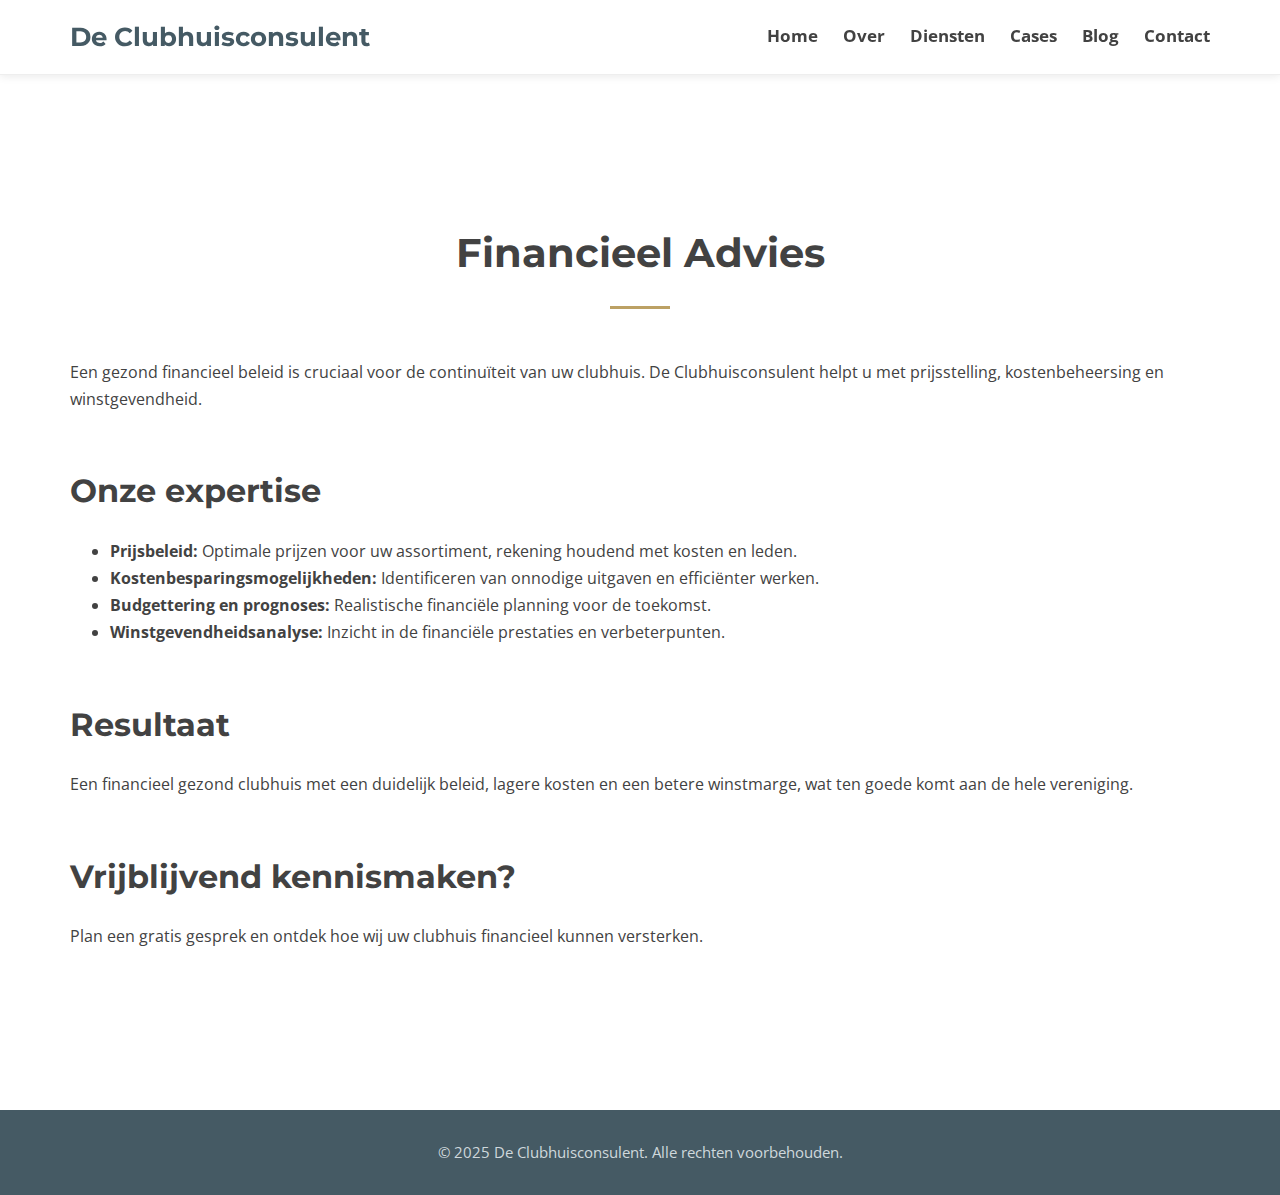
<file: dienst-financieel.html>
<!DOCTYPE html>
<html lang="nl">
<head>
<meta charset="UTF-8" />
<meta name="viewport" content="width=device-width, initial-scale=1.0"/>
<title>Financieel Advies - De Clubhuisconsulent</title>
<link rel="preconnect" href="https://fonts.googleapis.com">
<link rel="preconnect" href="https://fonts.gstatic.com" crossorigin>
<link href="https://fonts.googleapis.com/css2?family=PT+Sans:wght@400;700&family=Montserrat:wght@400;700&family=Open+Sans&display=swap" rel="stylesheet">
<link rel="stylesheet" href="style.css" /> <!-- Added stylesheet link -->
<!-- <style>
body, html { margin:0; padding:0; font-family:'Open Sans',sans-serif; }
nav { background:#003366; padding:15px 20px; }
nav .nav-container { max-width:1200px; margin:0 auto; display:flex; justify-content:space-between; align-items:center; }
.logo { font-family:'Montserrat',sans-serif; font-size:1.5em; color:white; }
.nav-links { list-style:none; margin:0; padding:0; display:flex; gap:20px; }
.nav-links li a { color:white; text-decoration:none; font-weight:bold; }
.nav-links li a:hover { text-decoration:underline; }
main { max-width:1000px; margin:50px auto; padding:0 20px; }
h1 { font-family:'Montserrat',sans-serif; font-size:2.5em; margin-bottom:20px; }
h2 { font-family:'Montserrat',sans-serif; font-size:1.8em; margin-top:40px; }
p { font-size:1.2em; line-height:1.6; }
ul { font-size:1.2em; line-height:1.6; }
footer { background:#003366; color:white; text-align:center; padding:20px; margin-top:50px; }
</style> -->
</head>
<body>
<header>
  <div class="container">
    <div class="logo">De Clubhuisconsulent</div>
    <nav>
      <ul>
        <li><a href="index.html">Home</a></li>
        <li><a href="over.html">Over</a></li>
        <li><a href="diensten.html">Diensten</a></li>
      <li><a href="cases.html">Cases</a></li>
        <li><a href="blog.html">Blog</a></li>
        <li><a href="contact.html">Contact</a></li>
      </ul>
    </nav>
  </div>
</header>

<main class="section"> <!-- Added section class -->
 <div class="container"> <!-- Added container -->
    <div class="section-title"> <!-- Added section-title -->
      <h1>Financieel Advies</h1>
    </div>
    <p>Een gezond financieel beleid is cruciaal voor de continuïteit van uw clubhuis. De Clubhuisconsulent helpt u met prijsstelling, kostenbeheersing en winstgevendheid.</p>

    <h2>Onze expertise</h2>
<ul>
<li><strong>Prijsbeleid:</strong> Optimale prijzen voor uw assortiment, rekening houdend met kosten en leden.</li>
<li><strong>Kostenbesparingsmogelijkheden:</strong> Identificeren van onnodige uitgaven en efficiënter werken.</li>
<li><strong>Budgettering en prognoses:</strong> Realistische financiële planning voor de toekomst.</li>
<li><strong>Winstgevendheidsanalyse:</strong> Inzicht in de financiële prestaties en verbeterpunten.</li>
</ul>

<h2>Resultaat</h2>
<p>Een financieel gezond clubhuis met een duidelijk beleid, lagere kosten en een betere winstmarge, wat ten goede komt aan de hele vereniging.</p>

<h2>Vrijblijvend kennismaken?</h2>
    <p>Plan een gratis gesprek en ontdek hoe wij uw clubhuis financieel kunnen versterken.</p>
  </div> <!-- Close container -->
</main>

<footer>
  <div class="container"> <!-- Added container -->
    <p>&copy; 2025 De Clubhuisconsulent. Alle rechten voorbehouden.</p>
  </div>
</footer>
</body>
</html>
</file>
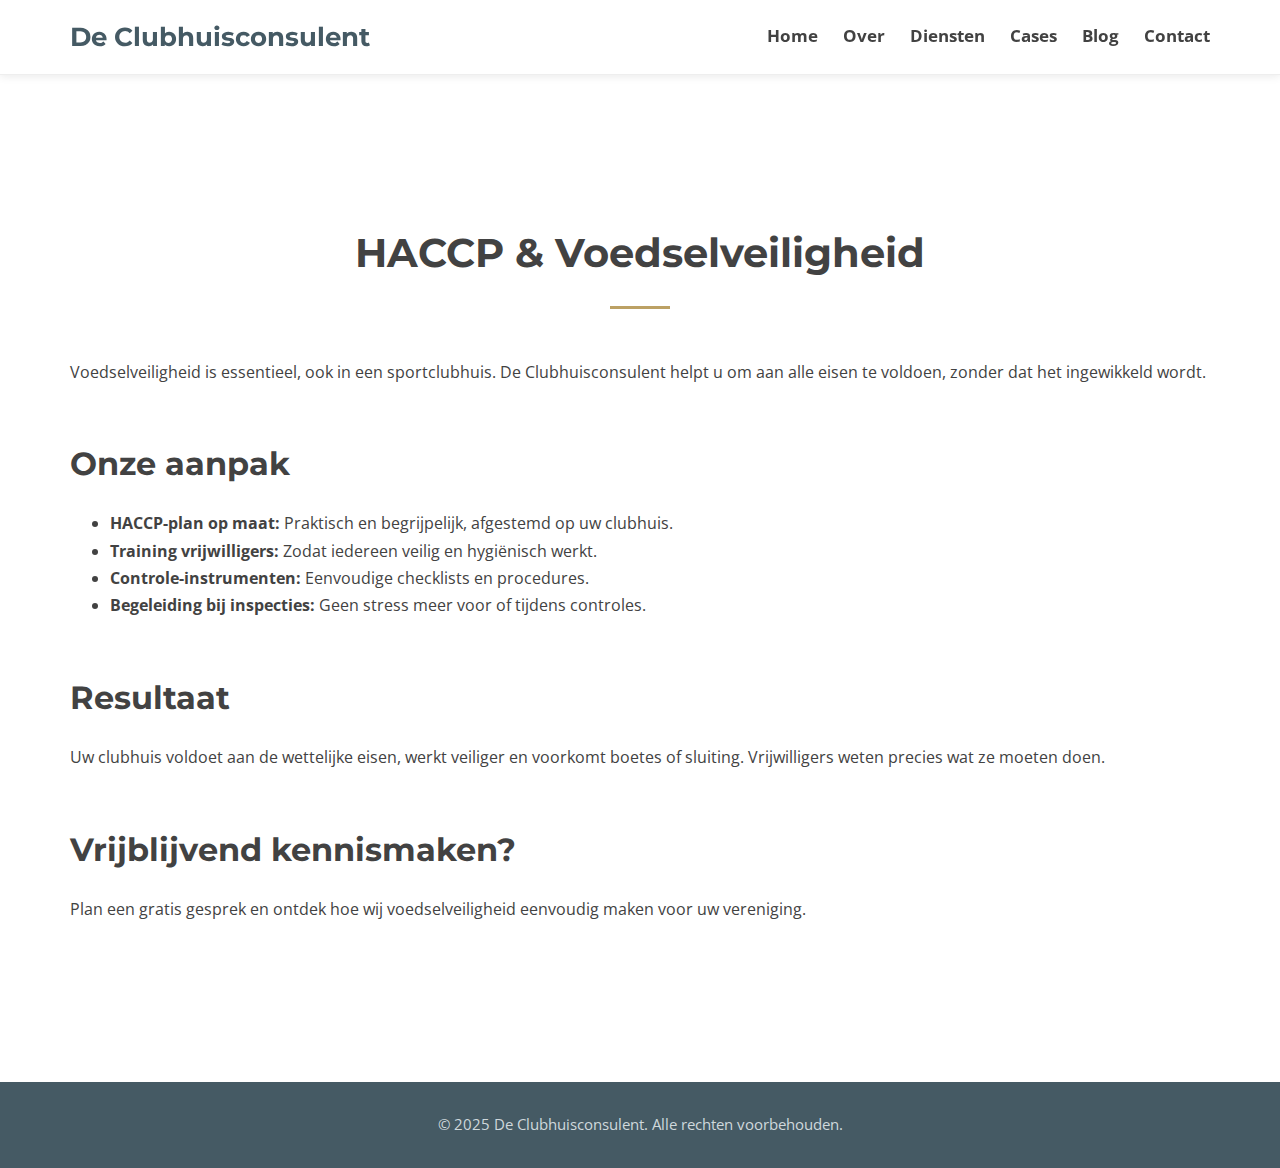
<file: dienst-haccp.html>
<!DOCTYPE html>
<html lang="nl">
<head>
<meta charset="UTF-8" />
<meta name="viewport" content="width=device-width, initial-scale=1.0"/>
<title>HACCP & Voedselveiligheid - De Clubhuisconsulent</title>
<link rel="preconnect" href="https://fonts.googleapis.com">
<link rel="preconnect" href="https://fonts.gstatic.com" crossorigin>
<link href="https://fonts.googleapis.com/css2?family=PT+Sans:wght@400;700&family=Montserrat:wght@400;700&family=Open+Sans&display=swap" rel="stylesheet">
<link rel="stylesheet" href="style.css" /> <!-- Added stylesheet link -->
<!-- <style>
body, html { margin:0; padding:0; font-family:'Open Sans',sans-serif; }
nav { background:#003366; padding:15px 20px; }
nav .nav-container { max-width:1200px; margin:0 auto; display:flex; justify-content:space-between; align-items:center; }
.logo { font-family:'Montserrat',sans-serif; font-size:1.5em; color:white; }
.nav-links { list-style:none; margin:0; padding:0; display:flex; gap:20px; }
.nav-links li a { color:white; text-decoration:none; font-weight:bold; }
.nav-links li a:hover { text-decoration:underline; }
main { max-width:1000px; margin:50px auto; padding:0 20px; }
h1 { font-family:'Montserrat',sans-serif; font-size:2.5em; margin-bottom:20px; }
h2 { font-family:'Montserrat',sans-serif; font-size:1.8em; margin-top:40px; }
p { font-size:1.2em; line-height:1.6; }
ul { font-size:1.2em; line-height:1.6; }
footer { background:#003366; color:white; text-align:center; padding:20px; margin-top:50px; }
</style> -->
</head>
<body>
<header>
  <div class="container">
    <div class="logo">De Clubhuisconsulent</div>
    <nav>
      <ul>
        <li><a href="index.html">Home</a></li>
        <li><a href="over.html">Over</a></li>
        <li><a href="diensten.html">Diensten</a></li>
      <li><a href="cases.html">Cases</a></li>
        <li><a href="blog.html">Blog</a></li>
        <li><a href="contact.html">Contact</a></li>
      </ul>
    </nav>
  </div>
</header>

<main class="section"> <!-- Added section class -->
 <div class="container"> <!-- Added container -->
    <div class="section-title"> <!-- Added section-title -->
      <h1>HACCP & Voedselveiligheid</h1>
    </div>
    <p>Voedselveiligheid is essentieel, ook in een sportclubhuis. De Clubhuisconsulent helpt u om aan alle eisen te voldoen, zonder dat het ingewikkeld wordt.</p>

    <h2>Onze aanpak</h2>
<ul>
<li><strong>HACCP-plan op maat:</strong> Praktisch en begrijpelijk, afgestemd op uw clubhuis.</li>
<li><strong>Training vrijwilligers:</strong> Zodat iedereen veilig en hygiënisch werkt.</li>
<li><strong>Controle-instrumenten:</strong> Eenvoudige checklists en procedures.</li>
<li><strong>Begeleiding bij inspecties:</strong> Geen stress meer voor of tijdens controles.</li>
</ul>

<h2>Resultaat</h2>
<p>Uw clubhuis voldoet aan de wettelijke eisen, werkt veiliger en voorkomt boetes of sluiting. Vrijwilligers weten precies wat ze moeten doen.</p>

<h2>Vrijblijvend kennismaken?</h2>
    <p>Plan een gratis gesprek en ontdek hoe wij voedselveiligheid eenvoudig maken voor uw vereniging.</p>
  </div> <!-- Close container -->
</main>

<footer>
  <div class="container"> <!-- Added container -->
    <p>&copy; 2025 De Clubhuisconsulent. Alle rechten voorbehouden.</p>
  </div>
</footer>
</body>
</html>
</file>
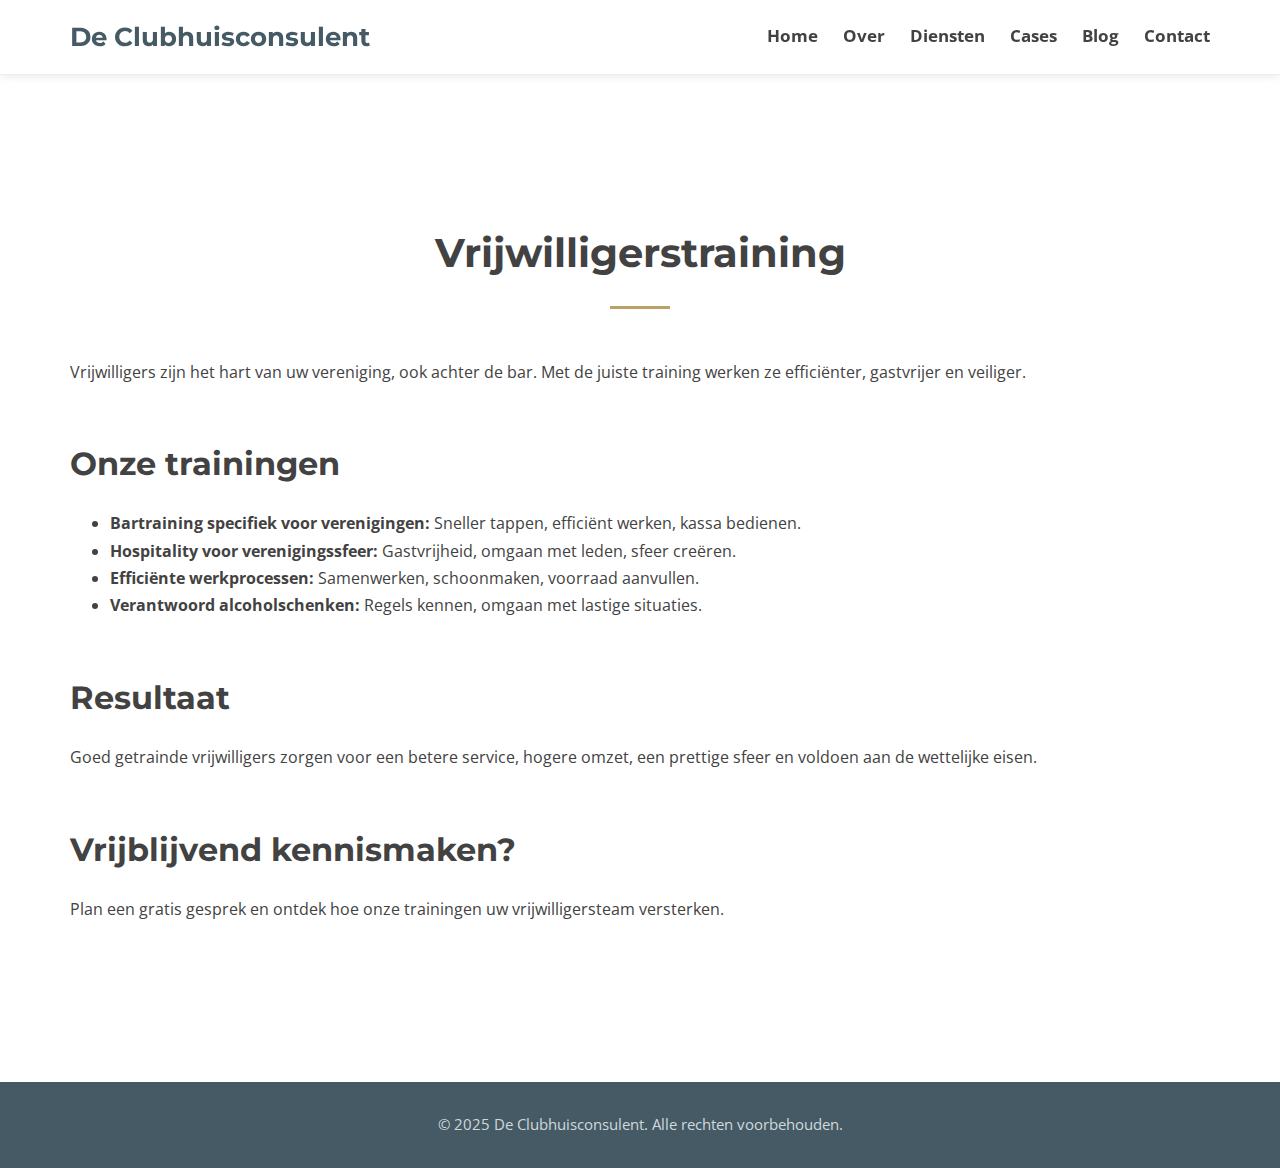
<file: dienst-training.html>
<!DOCTYPE html>
<html lang="nl">
<head>
<meta charset="UTF-8" />
<meta name="viewport" content="width=device-width, initial-scale=1.0"/>
<title>Vrijwilligerstraining - De Clubhuisconsulent</title>
<link rel="preconnect" href="https://fonts.googleapis.com">
<link rel="preconnect" href="https://fonts.gstatic.com" crossorigin>
<link href="https://fonts.googleapis.com/css2?family=PT+Sans:wght@400;700&family=Montserrat:wght@400;700&family=Open+Sans&display=swap" rel="stylesheet">
<link rel="stylesheet" href="style.css" /> <!-- Added stylesheet link -->
<!-- <style>
body, html { margin:0; padding:0; font-family:'Open Sans',sans-serif; }
nav { background:#003366; padding:15px 20px; }
nav .nav-container { max-width:1200px; margin:0 auto; display:flex; justify-content:space-between; align-items:center; }
.logo { font-family:'Montserrat',sans-serif; font-size:1.5em; color:white; }
.nav-links { list-style:none; margin:0; padding:0; display:flex; gap:20px; }
.nav-links li a { color:white; text-decoration:none; font-weight:bold; }
.nav-links li a:hover { text-decoration:underline; }
main { max-width:1000px; margin:50px auto; padding:0 20px; }
h1 { font-family:'Montserrat',sans-serif; font-size:2.5em; margin-bottom:20px; }
h2 { font-family:'Montserrat',sans-serif; font-size:1.8em; margin-top:40px; }
p { font-size:1.2em; line-height:1.6; }
ul { font-size:1.2em; line-height:1.6; }
footer { background:#003366; color:white; text-align:center; padding:20px; margin-top:50px; }
</style> -->
</head>
<body>
<header>
  <div class="container">
    <div class="logo">De Clubhuisconsulent</div>
    <nav>
      <ul>
        <li><a href="index.html">Home</a></li>
        <li><a href="over.html">Over</a></li>
        <li><a href="diensten.html">Diensten</a></li>
      <li><a href="cases.html">Cases</a></li>
        <li><a href="blog.html">Blog</a></li>
        <li><a href="contact.html">Contact</a></li>
      </ul>
    </nav>
  </div>
</header>

<main class="section"> <!-- Added section class -->
 <div class="container"> <!-- Added container -->
    <div class="section-title"> <!-- Added section-title -->
      <h1>Vrijwilligerstraining</h1>
    </div>
    <p>Vrijwilligers zijn het hart van uw vereniging, ook achter de bar. Met de juiste training werken ze efficiënter, gastvrijer en veiliger.</p>

    <h2>Onze trainingen</h2>
<ul>
<li><strong>Bartraining specifiek voor verenigingen:</strong> Sneller tappen, efficiënt werken, kassa bedienen.</li>
<li><strong>Hospitality voor verenigingssfeer:</strong> Gastvrijheid, omgaan met leden, sfeer creëren.</li>
<li><strong>Efficiënte werkprocessen:</strong> Samenwerken, schoonmaken, voorraad aanvullen.</li>
<li><strong>Verantwoord alcoholschenken:</strong> Regels kennen, omgaan met lastige situaties.</li>
</ul>

<h2>Resultaat</h2>
<p>Goed getrainde vrijwilligers zorgen voor een betere service, hogere omzet, een prettige sfeer en voldoen aan de wettelijke eisen.</p>

<h2>Vrijblijvend kennismaken?</h2>
    <p>Plan een gratis gesprek en ontdek hoe onze trainingen uw vrijwilligersteam versterken.</p>
  </div> <!-- Close container -->
</main>

<footer>
  <div class="container"> <!-- Added container -->
    <p>&copy; 2025 De Clubhuisconsulent. Alle rechten voorbehouden.</p>
  </div>
</footer>
</body>
</html>
</file>
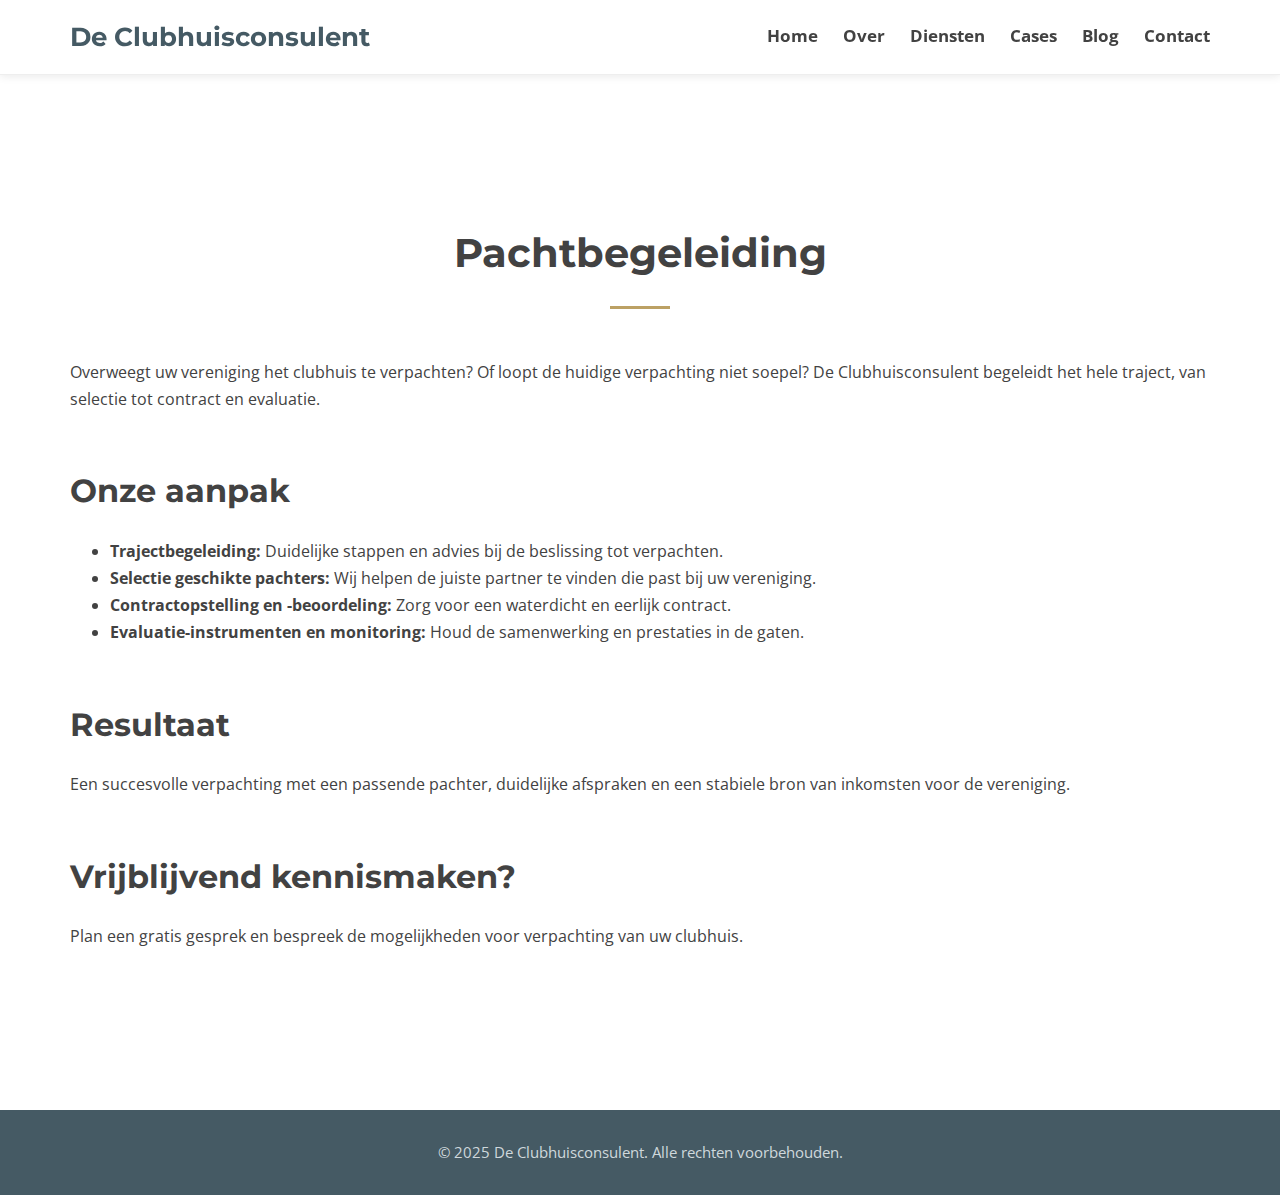
<file: dienst-verpachting.html>
<!DOCTYPE html>
<html lang="nl">
<head>
<meta charset="UTF-8" />
<meta name="viewport" content="width=device-width, initial-scale=1.0"/>
<title>Verpachtingsbegeleiding - De Clubhuisconsulent</title>
<link rel="preconnect" href="https://fonts.googleapis.com">
<link rel="preconnect" href="https://fonts.gstatic.com" crossorigin>
<link href="https://fonts.googleapis.com/css2?family=PT+Sans:wght@400;700&family=Montserrat:wght@400;700&family=Open+Sans&display=swap" rel="stylesheet">
<link rel="stylesheet" href="style.css" /> <!-- Added stylesheet link -->
<!-- <style>
body, html { margin:0; padding:0; font-family:'Open Sans',sans-serif; }
nav { background:#003366; padding:15px 20px; }
nav .nav-container { max-width:1200px; margin:0 auto; display:flex; justify-content:space-between; align-items:center; }
.logo { font-family:'Montserrat',sans-serif; font-size:1.5em; color:white; }
.nav-links { list-style:none; margin:0; padding:0; display:flex; gap:20px; }
.nav-links li a { color:white; text-decoration:none; font-weight:bold; }
.nav-links li a:hover { text-decoration:underline; }
main { max-width:1000px; margin:50px auto; padding:0 20px; }
h1 { font-family:'Montserrat',sans-serif; font-size:2.5em; margin-bottom:20px; }
h2 { font-family:'Montserrat',sans-serif; font-size:1.8em; margin-top:40px; }
p { font-size:1.2em; line-height:1.6; }
ul { font-size:1.2em; line-height:1.6; }
footer { background:#003366; color:white; text-align:center; padding:20px; margin-top:50px; }
</style> -->
</head>
<body>
<header>
  <div class="container">
    <div class="logo">De Clubhuisconsulent</div>
    <nav>
      <ul>
        <li><a href="index.html">Home</a></li>
        <li><a href="over.html">Over</a></li>
        <li><a href="diensten.html">Diensten</a></li>
      <li><a href="cases.html">Cases</a></li>
        <li><a href="blog.html">Blog</a></li>
        <li><a href="contact.html">Contact</a></li>
      </ul>
    </nav>
  </div>
</header>

<main class="section"> <!-- Added section class -->
 <div class="container"> <!-- Added container -->
    <div class="section-title"> <!-- Added section-title -->
      <h1>Pachtbegeleiding</h1>
    </div>
    <p>Overweegt uw vereniging het clubhuis te verpachten? Of loopt de huidige verpachting niet soepel? De Clubhuisconsulent begeleidt het hele traject, van selectie tot contract en evaluatie.</p>

    <h2>Onze aanpak</h2>
<ul>
<li><strong>Trajectbegeleiding:</strong> Duidelijke stappen en advies bij de beslissing tot verpachten.</li>
<li><strong>Selectie geschikte pachters:</strong> Wij helpen de juiste partner te vinden die past bij uw vereniging.</li>
<li><strong>Contractopstelling en -beoordeling:</strong> Zorg voor een waterdicht en eerlijk contract.</li>
<li><strong>Evaluatie-instrumenten en monitoring:</strong> Houd de samenwerking en prestaties in de gaten.</li>
</ul>

<h2>Resultaat</h2>
<p>Een succesvolle verpachting met een passende pachter, duidelijke afspraken en een stabiele bron van inkomsten voor de vereniging.</p>

<h2>Vrijblijvend kennismaken?</h2>
    <p>Plan een gratis gesprek en bespreek de mogelijkheden voor verpachting van uw clubhuis.</p>
  </div> <!-- Close container -->
</main>

<footer>
  <div class="container"> <!-- Added container -->
    <p>&copy; 2025 De Clubhuisconsulent. Alle rechten voorbehouden.</p>
  </div>
</footer>
</body>
</html>
</file>
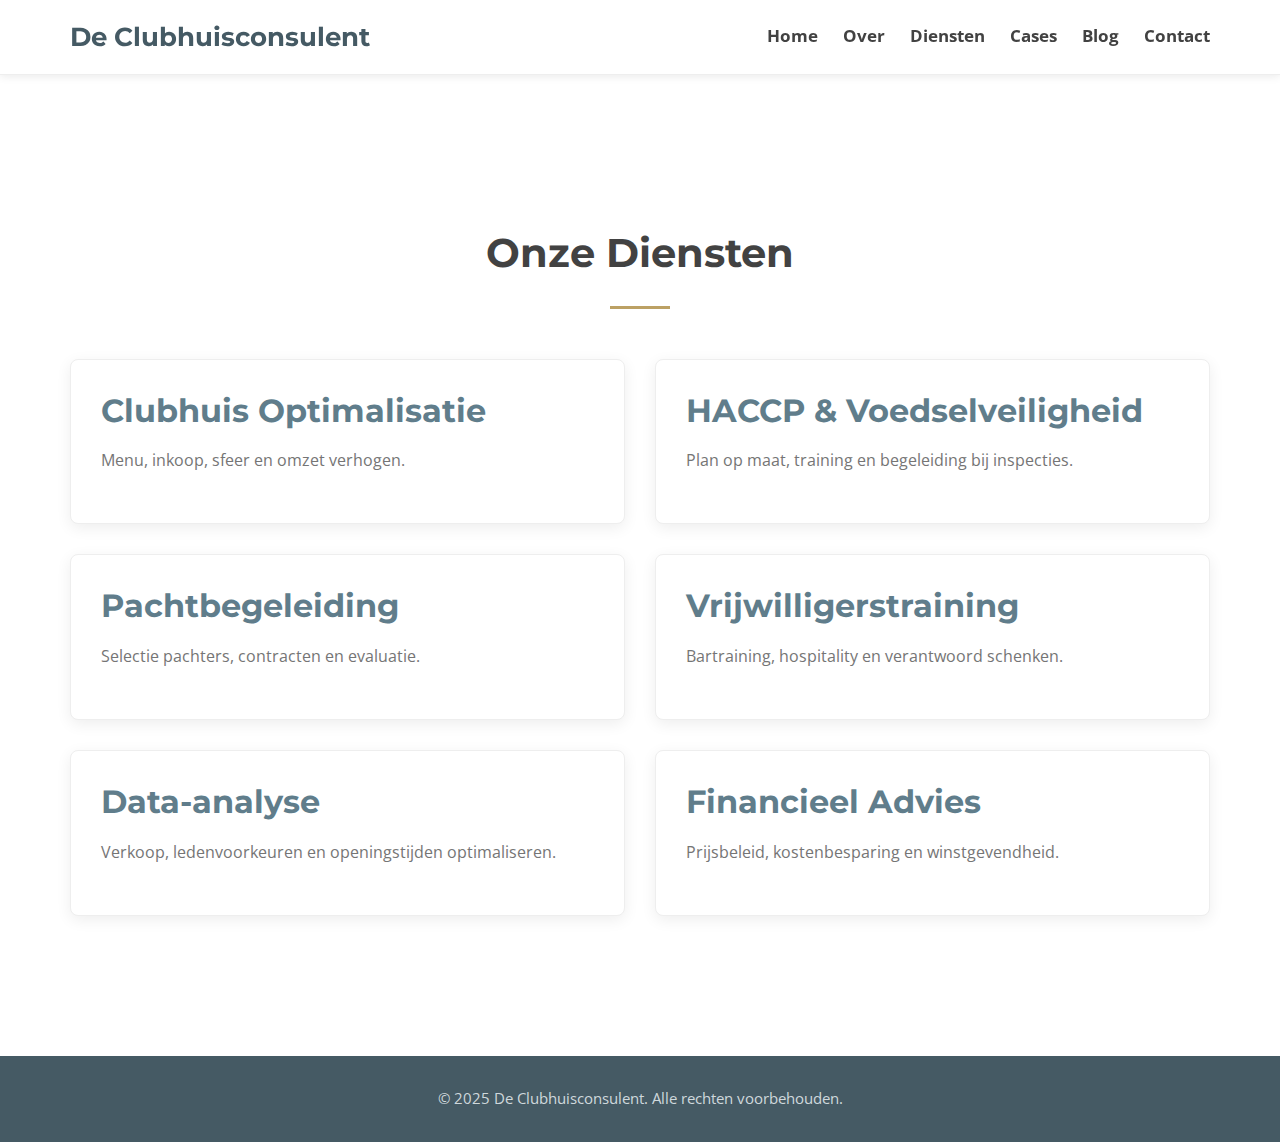
<file: diensten.html>
<!DOCTYPE html>
<html lang="nl">
<head>
<meta charset="UTF-8" />
<meta name="viewport" content="width=device-width, initial-scale=1.0"/>
<meta name="description" content="Ontdek de diensten van De Clubhuisconsulent: clubhuis optimalisatie, HACCP, verpachting, training, data-analyse en financieel advies voor sportverenigingen."/>
<title>Diensten - De Clubhuisconsulent</title>
<link rel="preconnect" href="https://fonts.googleapis.com">
<link rel="preconnect" href="https://fonts.gstatic.com" crossorigin>
<link href="https://fonts.googleapis.com/css2?family=PT+Sans:wght@400;700&family=Montserrat:wght@400;700&family=Open+Sans&display=swap" rel="stylesheet">
<link rel="stylesheet" href="style.css" /> <!-- Added stylesheet link -->
<!-- <style>
body, html { margin:0; padding:0; font-family:'Open Sans',sans-serif; }
nav { background:#003366; padding:15px 20px; }
nav .nav-container { max-width:1200px; margin:0 auto; display:flex; justify-content:space-between; align-items:center; }
.logo { font-family:'Montserrat',sans-serif; font-size:1.5em; color:white; }
.nav-links { list-style:none; margin:0; padding:0; display:flex; gap:20px; }
.nav-links li a { color:white; text-decoration:none; font-weight:bold; }
.nav-links li a:hover { text-decoration:underline; }
main { max-width:1200px; margin:50px auto; padding:0 20px; }
h1 { font-family:'Montserrat',sans-serif; font-size:2.5em; margin-bottom:20px; text-align:center; }
h2 { font-family:'Montserrat',sans-serif; font-size:1.5em; margin:20px 0; }
.services-grid { display:flex; flex-wrap:wrap; gap:20px; justify-content:center; }
.service-item { background:#f2f2f2; padding:20px; border-radius:8px; flex:1 1 250px; max-width:300px; box-shadow:0 2px 8px rgba(0,0,0,0.1); }
footer { background:#003366; color:white; text-align:center; padding:20px; margin-top:50px; }
</style> -->
</head>
<body>
<header>
  <div class="container">
    <div class="logo">De Clubhuisconsulent</div>
    <nav>
      <ul>
        <li><a href="index.html">Home</a></li>
        <li><a href="over.html">Over</a></li>
        <li><a href="diensten.html">Diensten</a></li>
      <li><a href="cases.html">Cases</a></li>
        <li><a href="blog.html">Blog</a></li>
        <li><a href="contact.html">Contact</a></li>
      </ul>
    </nav>
  </div>
</header>

<main class="section"> <!-- Added section class -->
 <div class="container"> <!-- Added container -->
    <div class="section-title text-center"> <!-- Added section-title -->
      <h1>Onze Diensten</h1>
    </div>
    <div class="services-grid">
      <div class="service-item">
        <a href="dienst-clubhuis-optimalisatie.html" style="text-decoration:none; color:inherit;">
      <h2>Clubhuis Optimalisatie</h2>
      <p>Menu, inkoop, sfeer en omzet verhogen.</p>
    </a>
  </div>
  <div class="service-item">
    <a href="dienst-haccp.html" style="text-decoration:none; color:inherit;">
      <h2>HACCP & Voedselveiligheid</h2>
      <p>Plan op maat, training en begeleiding bij inspecties.</p>
    </a>
  </div>
  <div class="service-item">
    <a href="dienst-verpachting.html" style="text-decoration:none; color:inherit;">
      <h2>Pachtbegeleiding</h2>
      <p>Selectie pachters, contracten en evaluatie.</p>
    </a>
  </div>
  <div class="service-item">
    <a href="dienst-training.html" style="text-decoration:none; color:inherit;">
      <h2>Vrijwilligerstraining</h2>
      <p>Bartraining, hospitality en verantwoord schenken.</p>
    </a>
  </div>
  <div class="service-item">
    <a href="dienst-data.html" style="text-decoration:none; color:inherit;">
      <h2>Data-analyse</h2>
      <p>Verkoop, ledenvoorkeuren en openingstijden optimaliseren.</p>
    </a>
  </div>
  <div class="service-item">
    <a href="dienst-financieel.html" style="text-decoration:none; color:inherit;">
      <h2>Financieel Advies</h2>
          <p>Prijsbeleid, kostenbesparing en winstgevendheid.</p>
        </a>
      </div>
    </div>
  </div> <!-- Close container -->
</main>

<footer>
  <div class="container"> <!-- Added container -->
    <p>&copy; 2025 De Clubhuisconsulent. Alle rechten voorbehouden.</p>
  </div>
</footer>
</body>
</html>
</file>
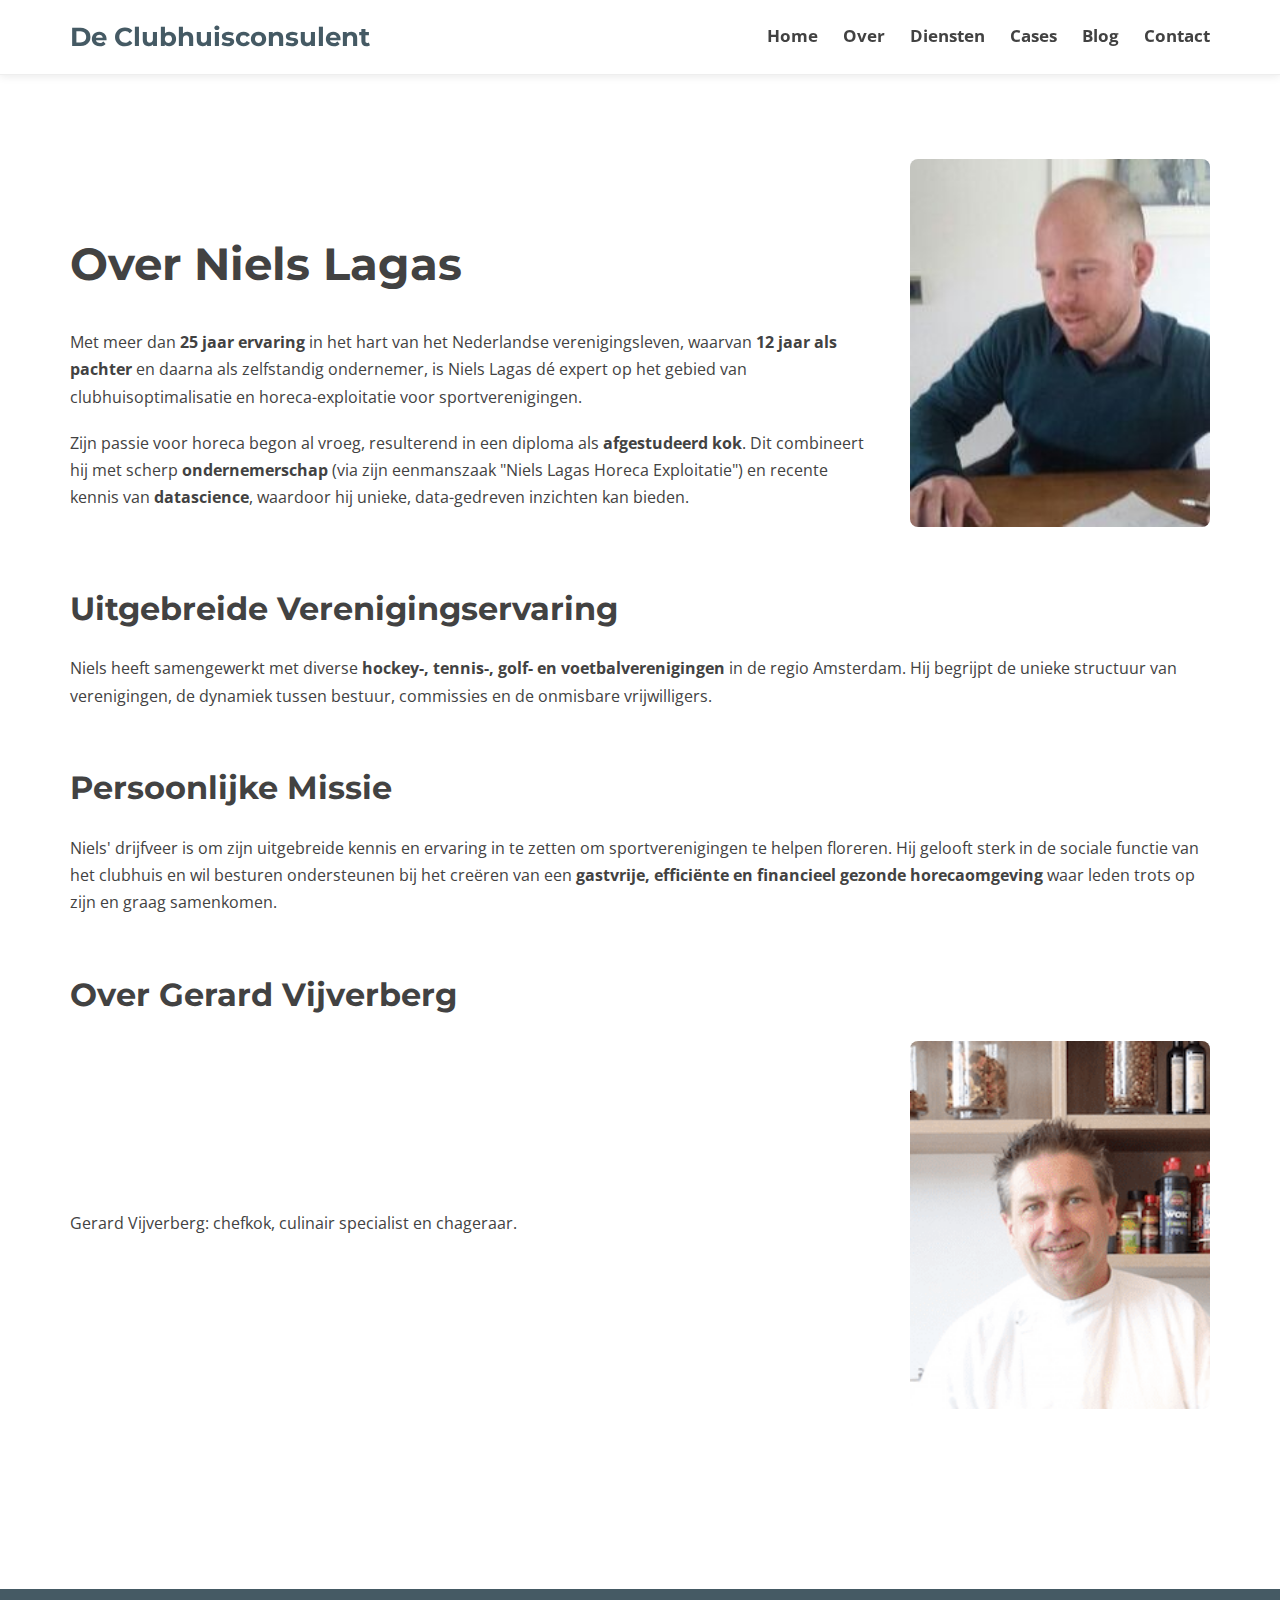
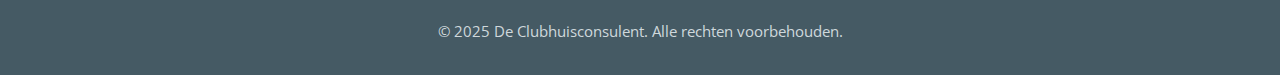
<file: over.html>
<!DOCTYPE html>
<html lang="nl">
<head>
<meta charset="UTF-8" />
<meta name="viewport" content="width=device-width, initial-scale=1.0"/>
<meta name="description" content="Maak kennis met Niels Lagas, de ervaren clubhuisconsulent met 25+ jaar ervaring in horeca, verenigingsleven en data-analyse."/>
<title>Over Niels Lagas - De Clubhuisconsulent</title>
<link rel="preconnect" href="https://fonts.googleapis.com">
<link rel="preconnect" href="https://fonts.gstatic.com" crossorigin>
<link href="https://fonts.googleapis.com/css2?family=PT+Sans:wght@400;700&family=Montserrat:wght@400;700&family=Open+Sans&display=swap" rel="stylesheet">
<link rel="stylesheet" href="style.css" />
<!-- <style>
body, html { margin:0; padding:0; font-family:'Open Sans',sans-serif; }
nav { background:#003366; padding:15px 20px; }
nav .nav-container { max-width:1200px; margin:0 auto; display:flex; justify-content:space-between; align-items:center; }
.logo { font-family:'Montserrat',sans-serif; font-size:1.5em; color:white; }
.nav-links { list-style:none; margin:0; padding:0; display:flex; gap:20px; }
.nav-links li a { color:white; text-decoration:none; font-weight:bold; }
.nav-links li a:hover { text-decoration:underline; }
main { max-width:1000px; margin:50px auto; padding:0 20px; }
h1 { font-family:'Montserrat',sans-serif; font-size:2.5em; margin-bottom:20px; }
h2 { font-family:'Montserrat',sans-serif; font-size:1.8em; margin-top:40px; }
p, ul { font-size:1.2em; line-height:1.6; }
ul { margin-left: 20px; }
.bio-section { display: flex; gap: 30px; align-items: flex-start; margin-bottom: 40px; }
.bio-text { flex: 2; }
.bio-image { flex: 1; background-color: #ccc; height: 300px; display: flex; align-items: center; justify-content: center; color: #666; font-style: italic; border-radius: 8px; } /* Placeholder for image */
footer { background:#003366; color:white; text-align:center; padding:20px; margin-top:50px; }
</style> -->
</head>
<body>
<header>
  <div class="container">
    <div class="logo">De Clubhuisconsulent</div>
    <nav>
      <ul>
        <li><a href="index.html">Home</a></li>
        <li><a href="over.html">Over</a></li>
        <li><a href="diensten.html">Diensten</a></li>
      <li><a href="cases.html">Cases</a></li>
        <li><a href="blog.html">Blog</a></li>
        <li><a href="contact.html">Contact</a></li>
      </ul>
    </nav>
  </div>
</header>

<main class="section"> <!-- Added section class -->
 <div class="container"> <!-- Added container -->
    <div class="bio-section">
      <div class="bio-text">
        <h1>Over Niels Lagas</h1>
      <p>Met meer dan <strong>25 jaar ervaring</strong> in het hart van het Nederlandse verenigingsleven, waarvan <strong>12 jaar als pachter</strong> en daarna als zelfstandig ondernemer, is Niels Lagas dé expert op het gebied van clubhuisoptimalisatie en horeca-exploitatie voor sportverenigingen.</p>
      <p>Zijn passie voor horeca begon al vroeg, resulterend in een diploma als <strong>afgestudeerd kok</strong>. Dit combineert hij met scherp <strong>ondernemerschap</strong> (via zijn eenmanszaak "Niels Lagas Horeca Exploitatie") en recente kennis van <strong>datascience</strong>, waardoor hij unieke, data-gedreven inzichten kan bieden.</p>
    </div>
    <div class="bio-image">
      <img src="Niels.jpg" alt="Portretfoto van Niels Lagas">
    </div>
  </div>

  <h2>Uitgebreide Verenigingservaring</h2>
  <p>Niels heeft samengewerkt met diverse <strong>hockey-, tennis-, golf- en voetbalverenigingen</strong> in de regio Amsterdam. Hij begrijpt de unieke structuur van verenigingen, de dynamiek tussen bestuur, commissies en de onmisbare vrijwilligers.</p>

  <h2>Persoonlijke Missie</h2>
  <p>Niels' drijfveer is om zijn uitgebreide kennis en ervaring in te zetten om sportverenigingen te helpen floreren. Hij gelooft sterk in de sociale functie van het clubhuis en wil besturen ondersteunen bij het creëren van een <strong>gastvrije, efficiënte en financieel gezonde horecaomgeving</strong> waar leden trots op zijn en graag samenkomen.</p>

  <h2>Over Gerard Vijverberg</h2>
  <div class="bio-section">
    <div class="bio-text">
      <p>Gerard Vijverberg: chefkok, culinair specialist en chageraar.</p>
      <!-- Add more details about Gerard if needed -->
    </div>
    <div class="bio-image">
       <img src="Gerard.png" alt="Portretfoto van Gerard Vijverberg">
    </div>
  </div>

 </div> <!-- Close container -->
</main>

<footer>
  <div class="container"> <!-- Added container -->
    <p>&copy; 2025 De Clubhuisconsulent. Alle rechten voorbehouden.</p>
  </div>
</footer>
</body>
</html>
</file>
<file: style.css>
/* Basic Reset & Body Styles */
body {
    font-family: 'Open Sans', sans-serif; /* Default body font */
    margin: 0;
    padding: 0;
    color: #424242; /* Dark Grey Text */
    line-height: 1.7; /* Slightly increased line-height */
    background-color: #FFFFFF; /* White Background */
    font-size: 16px; /* Base font size */
}

h1, h2, h3, h4, h5, h6 {
    font-family: 'Montserrat', sans-serif; /* Headings font */
    font-weight: 700; /* Bold */
    color: #424242; /* Dark Grey Heading */
    margin-top: 1.8em;
    margin-bottom: 0.8em;
    line-height: 1.3;
}

h1 { font-size: 2.8em; }
h2 { font-size: 2em; }
h3 { font-size: 1.5em; }

p {
    margin-bottom: 1.2em;
}

a {
    color: #607D8B; /* Soft Blue-Grey Link */
    text-decoration: none;
    transition: color 0.3s ease;
}

a:hover {
    color: #BCA164; /* Muted Gold hover for links */
    text-decoration: none; /* Remove underline on hover */
}

/* General Layout */
.container {
    max-width: 1140px;
    margin: 0 auto;
    padding: 0 20px; /* Increased padding */
}

.section {
    padding: 80px 0; /* Consistent vertical padding */
}

/* Header Styles */
header {
    background-color: #FFFFFF; /* White background */
    color: #424242; /* Dark Grey text */
    padding: 15px 0; /* Adjusted padding */
    position: sticky;
    top: 0;
    z-index: 1000;
    box-shadow: 0 2px 8px rgba(0,0,0,0.08); /* Softer shadow */
    border-bottom: 1px solid #eee;
}

header .container {
    display: flex;
    justify-content: space-between;
    align-items: center;
}

header .logo {
    font-family: 'Montserrat', sans-serif;
    font-size: 1.6em;
    font-weight: bold;
    color: #455A64; /* Darker Blue-Grey logo text */
    text-decoration: none;
}
header .logo:hover {
    color: #607D8B; /* Soft Blue-Grey hover */
}

header nav ul {
    list-style: none;
    padding: 0;
    margin: 0;
    display: flex;
}

header nav ul li {
    margin-left: 25px; /* Increased spacing */
}

header nav ul li a {
    color: #424242; /* Dark Grey text for links */
    text-decoration: none;
    padding: 8px 0; /* Adjusted padding */
    position: relative;
    transition: color 0.3s ease;
    font-weight: bold;
    font-size: 1.05em;
}

header nav ul li a:hover {
    color: #BCA164; /* Muted Gold hover */
}

/* Underline effect - refined */
header nav ul li a::after {
    content: '';
    position: absolute;
    width: 0; /* Start with 0 width */
    height: 2px;
    bottom: 0;
    left: 50%; /* Start from center */
    transform: translateX(-50%);
    background-color: #BCA164; /* Muted Gold */
    transition: width 0.3s ease-out; /* Animate width */
}

header nav ul li a:hover::after {
    width: 100%; /* Expand width on hover */
}

/* Hero Section */
.hero {
  position: relative;
  width: 100%;
  height: 85vh; /* Reduced height slightly */
  overflow: hidden;
  display: flex; /* Use flex for centering */
  align-items: center;
  justify-content: center;
  text-align: center;
  padding: 0; /* Remove default section padding */
}
.hero video {
  position: absolute;
  top: 50%;
  left: 50%;
  min-width: 100%;
  min-height: 100%;
  width: auto;
  height: auto;
  z-index: -1;
  transform: translate(-50%, -50%);
  object-fit: cover;
}
.hero .overlay {
  position: absolute;
  top:0;
  left:0;
  width:100%;
  height:100%;
  background: rgba(0, 0, 0, 0.5); /* Slightly darker overlay */
  z-index:0;
}
.hero-content {
  position: relative;
  z-index: 1;
  color: white;
  padding: 0 20px;
  max-width: 800px; /* Limit content width */
}
.hero-content h1 {
  font-family: 'Montserrat', sans-serif;
  font-size: 3.5em; /* Larger hero title */
  margin-bottom: 25px;
  color: #fff;
  text-shadow: 1px 1px 3px rgba(0,0,0,0.5); /* Add text shadow */
}

/* Button Styles - Refined */
.btn {
    display: inline-block;
    background-color: #607D8B; /* Soft Blue-Grey */
    color: #fff;
    padding: 14px 38px; /* Adjusted padding */
    border: none; /* Removed border */
    border-radius: 5px; /* Added border-radius */
    text-transform: uppercase;
    font-family: 'Montserrat', sans-serif; /* Button font */
    font-weight: 700;
    font-size: 1.1em; /* Adjusted size */
    text-align: center;
    cursor: pointer;
    transition: background-color 0.3s ease, transform 0.2s ease;
    letter-spacing: 1px;
    text-decoration: none; /* Ensure no underline */
    box-shadow: 0 2px 5px rgba(0,0,0,0.15); /* Add subtle shadow */
}

.btn:hover {
    background-color: #546E7A; /* Darker Blue-Grey hover */
    color: #fff;
    transform: translateY(-2px); /* Slight lift effect */
    box-shadow: 0 4px 8px rgba(0,0,0,0.2);
}

.btn-secondary {
    background-color: #BCA164; /* Muted Gold */
    color: #fff;
}

.btn-secondary:hover {
    background-color: #A98F57; /* Darker Muted Gold */
    color: #fff;
}

/* Alternating Backgrounds */
.section:nth-child(odd) {
    background-color: #F5F5F5; /* Very Light Grey for odd sections */
}
.section:nth-child(even) {
    background-color: #FFFFFF; /* White for even sections */
}
/* Override for specific sections if needed */
.hero + .section { /* First section after hero */
     background-color: #F5F5F5; /* Very Light Grey */
}
.cta-secondary {
    background-color: #607D8B !important; /* Soft Blue-Grey background */
    color: #fff;
    text-align: center; /* Center text content within the section */
}
.cta-secondary .container {
    margin: 0 auto; /* Center the container */
    text-align: center; /* Center content within this specific container */
}
.cta-secondary h2, .cta-secondary p {
    color: #fff;
}
.cta-secondary .section-title {
    max-width: 700px; /* Limit width like other titles */
    margin-left: auto; /* Center the title block */
    margin-right: auto;
    /* Inherits text-align: center from parent */
}
.stats {
     background-color: #ECEFF1 !important; /* Light Blue-Grey */
}

/* Section Title Styling */
.section-title {
    text-align: center;
    margin-bottom: 50px; /* Increased bottom margin */
    position: relative; /* Needed for absolute positioning of ::after */
    padding-bottom: 20px; /* Space for the underline */
}

.section-title h1, .section-title h2 {
    margin-bottom: 10px; /* Reduced margin below title */
    font-size: 2.5em; /* Consistent title size */
}

.section-title p { /* Subtitle */
    color: #757575; /* Medium Grey subtitle color */
    font-size: 1.2em;
    margin-bottom: 20px;
    font-weight: 400; /* Normal weight */
    max-width: 700px; /* Limit subtitle width */
    margin-left: auto;
    margin-right: auto;
}

/* Underline for section titles - Refined */
.section-title::after {
    content: '';
    position: absolute;
    display: block;
    width: 60px; /* Shorter line */
    height: 3px; /* Thicker line */
    background: #BCA164; /* Muted Gold accent line */
    bottom: 0;
    left: 50%;
    transform: translateX(-50%);
}

/* Specific Component Styling */

/* USP Grid */
.usp-grid {
  display: flex;
  flex-wrap: wrap;
  justify-content: center;
  gap: 30px; /* Increased gap */
}
.usp-item {
  background: #FFFFFF; /* White */
  padding: 25px; /* Increased padding */
  border-radius: 8px;
  flex: 1 1 220px; /* Adjusted flex basis */
  max-width: 280px;
  box-shadow: 0 4px 15px rgba(0,0,0,0.07); /* Softer shadow */
  font-size: 1.1em;
  text-align: center;
  border: 1px solid #eee;
  transition: transform 0.3s ease, box-shadow 0.3s ease;
}
.usp-item:hover {
    transform: translateY(-5px);
    box-shadow: 0 6px 20px rgba(0,0,0,0.1);
}

/* Intro Section */
.intro p {
  font-size: 1.25em; /* Slightly larger intro text */
  line-height: 1.8;
  max-width: 800px;
  margin-left: auto;
  margin-right: auto;
  text-align: center;
}

/* Stats Grid */
.stats-grid {
  display: flex;
  flex-wrap: wrap;
  justify-content: center;
  gap: 50px; /* Increased gap */
}
.stat-item {
  display: flex;
  flex-direction: column;
  align-items: center;
  text-align: center;
}
.stat-number {
  font-family: 'Montserrat', sans-serif;
  font-size: 3.5em; /* Larger stat number */
  font-weight: 700;
  color: #607D8B; /* Soft Blue-Grey */
  margin-bottom: 5px;
}
.stat-label {
  font-size: 1.15em;
  color: #757575; /* Medium Grey */
  font-weight: 600;
}

/* Testimonials */
.testimonial-slider {
  max-width: 750px;
  margin: 0 auto;
  position: relative;
  overflow: hidden;
  background-color: #FFFFFF; /* White background */
  padding: 30px;
  border-radius: 8px;
  box-shadow: 0 4px 15px rgba(0,0,0,0.07);
  border: 1px solid #eee;
}
.testimonial-item {
  display: none; /* Handled by JS */
  padding: 20px;
  font-style: italic;
  line-height: 1.8; /* Increased line height */
  font-size: 1.15em;
  color: #757575; /* Medium Grey */
  text-align: center;
}
.testimonial-item.active {
  display: block;
}
.testimonial-item cite {
  display: block;
  margin-top: 15px;
  font-weight: bold;
  font-style: normal;
  color: #424242; /* Dark Grey */
  font-size: 1.05em;
}

/* Service Items (Diensten page) */
.services-grid {
  display: grid; /* Use CSS Grid */
  /* grid-template-columns removed from base rule */
  gap: 30px;
}
.service-item {
  /* Removed internal flex properties */
  box-sizing: border-box; /* Include padding in width calculation */
  width: 100%; /* Explicitly fill the grid cell width */
  background: #FFFFFF; /* White */
  padding: 30px;
  text-align: left; /* Ensure text is left-aligned */
  border-radius: 8px;
  /* Removed flex: 1 1 280px; */
  box-shadow: 0 4px 15px rgba(0,0,0,0.07);
  border: 1px solid #eee;
  transition: transform 0.3s ease, box-shadow 0.3s ease;
  text-decoration: none;
  color: inherit;
}
/* Removed styles for .service-item a */
.service-item:hover {
    transform: translateY(-5px);
    box-shadow: 0 6px 20px rgba(0,0,0,0.1);
}
.service-item h2 {
    margin-top: 0;
    margin-bottom: 15px;
    color: #607D8B; /* Soft Blue-Grey */
}
.service-item p {
    font-size: 1em;
    color: #757575; /* Medium Grey */
}

/* Media Queries for explicit grid columns */
@media (min-width: 993px) { /* Larger screens: 2 columns */
  .services-grid {
    grid-template-columns: repeat(2, minmax(0, 1fr)); /* Changed from 3 to 2 */
  }
}

/* Medium screens (577px - 992px) will now default to single column */
/* Removed the specific 2-column rule for this range */

/* Smaller screens (<= 576px) will default to single column */


/* Case Items */
.case {
  background:#FFFFFF; /* White */
  padding: 30px;
  border-radius: 8px;
  margin-bottom: 30px;
  box-shadow: 0 4px 15px rgba(0,0,0,0.07);
  border: 1px solid #eee;
}
.case h2 {
    margin-top: 0;
    margin-bottom: 15px;
    color: #607D8B; /* Soft Blue-Grey */
}
.case p {
    font-size: 1.1em;
    line-height: 1.7;
    margin-bottom: 10px;
}
.case p strong {
    color: #424242; /* Dark Grey */
}
.case p em { /* Quote styling */
    display: block;
    margin-top: 15px;
    font-style: italic;
    color: #757575; /* Medium Grey */
    border-left: 3px solid #BCA164; /* Muted Gold */
    padding-left: 15px;
}

/* Blog Articles */
.article {
  background:#FFFFFF; /* White */
  padding: 30px;
  border-radius: 8px;
  margin-bottom: 30px;
  box-shadow: 0 4px 15px rgba(0,0,0,0.07);
  border: 1px solid #eee;
}
.article h2 {
    margin-top: 0;
    margin-bottom: 15px;
    color: #607D8B; /* Soft Blue-Grey */
    font-size: 1.6em;
}
.article p {
    font-size: 1.1em;
    line-height: 1.7;
    color: #757575; /* Medium Grey */
}

/* Contact Form */
form {
  display: flex;
  flex-direction: column;
  gap: 20px; /* Increased gap */
  max-width: 600px; /* Limit form width */
  margin: 30px auto; /* Center form */
}
input[type="text"],
input[type="email"],
textarea {
  padding: 15px; /* Increased padding */
  font-size: 1em;
  border: 1px solid #ccc;
  border-radius: 5px;
  font-family: 'Open Sans', sans-serif;
}
textarea {
    min-height: 120px; /* Set min height */
}
input:focus, textarea:focus {
    border-color: #607D8B; /* Soft Blue-Grey */
    outline: none;
    box-shadow: 0 0 5px rgba(96, 125, 139, 0.3); /* Adjusted shadow color */
}
form button {
    align-self: center; /* Center button */
}

.contact-info {
  margin-top: 50px;
  font-size: 1.1em;
  text-align: center;
  line-height: 1.8;
  color: #757575; /* Medium Grey */
}
.contact-info p {
    margin-bottom: 10px;
}

/* FAQ Section */
.faq {
    margin-top: 60px;
    border-top: 1px solid #eee;
    padding-top: 40px;
}
.faq .section-title h2 {
    font-size: 2.2em; /* Slightly larger FAQ title */
}
.faq-item {
  margin-bottom: 25px;
  padding-bottom: 25px;
  border-bottom: 1px solid #eee;
}
.faq-item:last-child {
    border-bottom: none;
    margin-bottom: 0;
    padding-bottom: 0;
}
.faq-item h3 {
  font-family: 'Montserrat', sans-serif;
  font-size: 1.4em;
  margin-bottom: 15px;
  color: #424242; /* Dark Grey */
}
.faq-item p {
  font-size: 1.1em;
  line-height: 1.7;
  margin: 0;
  color: #757575; /* Medium Grey */
}

/* Over Page Specific Styles */
.bio-section {
    display: flex;
    gap: 30px;
    align-items: center; /* Vertically center items */
    margin-bottom: 40px;
}
.bio-text {
    flex: 2;
}
.bio-image {
    flex: 1;
    max-width: 300px; /* Limit image width */
}
.bio-image img {
    width: 100%;
    height: auto;
    border-radius: 8px;
    display: block; /* Remove extra space below image */
}


/* Footer Styles - Refined */
footer {
    background-color: #455A64; /* Darker Blue-Grey footer */
    color: #B0BEC5; /* Lighter Grey text */
    padding: 30px 0; /* Adjusted padding */
    margin-top: 60px; /* Increased margin */
    text-align: center;
    font-size: 0.95em;
}

footer .container {
    /* Keep default container padding */
}

footer p {
    margin: 0;
    color: #CFD8DC; /* Even Lighter Grey text color */
}

footer a {
    color: #fff; /* White links in footer */
    text-decoration: underline;
}

footer a:hover {
    color: #BCA164; /* Muted Gold hover */
    text-decoration: none;
}

/* Basic Responsiveness */
@media (max-width: 992px) {
    h1 { font-size: 2.5em; }
    .hero-content h1 { font-size: 3em; }
    .section { padding: 60px 0; }
    .container { padding: 0 15px; }
}

@media (max-width: 768px) {
    header .container { flex-direction: column; }
    header nav ul { margin-top: 15px; flex-wrap: wrap; justify-content: center; }
    header nav ul li { margin: 5px 10px; }
    h1 { font-size: 2.2em; }
    h2 { font-size: 1.8em; }
    .hero { height: 75vh; }
    .hero-content h1 { font-size: 2.5em; }
    .usp-grid, .stats-grid, .services-grid { gap: 20px; }
    .section { padding: 50px 0; }
    .section-title { margin-bottom: 40px; }
    .section-title h1, .section-title h2 { font-size: 2.1em; }
    .btn { padding: 12px 30px; font-size: 1em; }
    form { max-width: 100%; }
    .bio-section { flex-direction: column; align-items: center; text-align: center; } /* Stack bio on mobile */
    .bio-image { order: -1; margin-bottom: 20px; } /* Move image above text on mobile */
}

@media (max-width: 576px) {
    body { font-size: 15px; }
    h1 { font-size: 2em; }
    h2 { font-size: 1.6em; }
    .hero { height: 65vh; }
    .hero-content h1 { font-size: 2em; }
    .section { padding: 40px 0; }
    .section-title { margin-bottom: 30px; padding-bottom: 15px; }
    .section-title h1, .section-title h2 { font-size: 1.9em; }
    .usp-item { flex-basis: 100%; max-width: none; } /* Keep for USP */
    /* Removed .service-item override as grid handles it */
    .stat-number { font-size: 3em; }
    .stat-label { font-size: 1.1em; }
}
</file>
